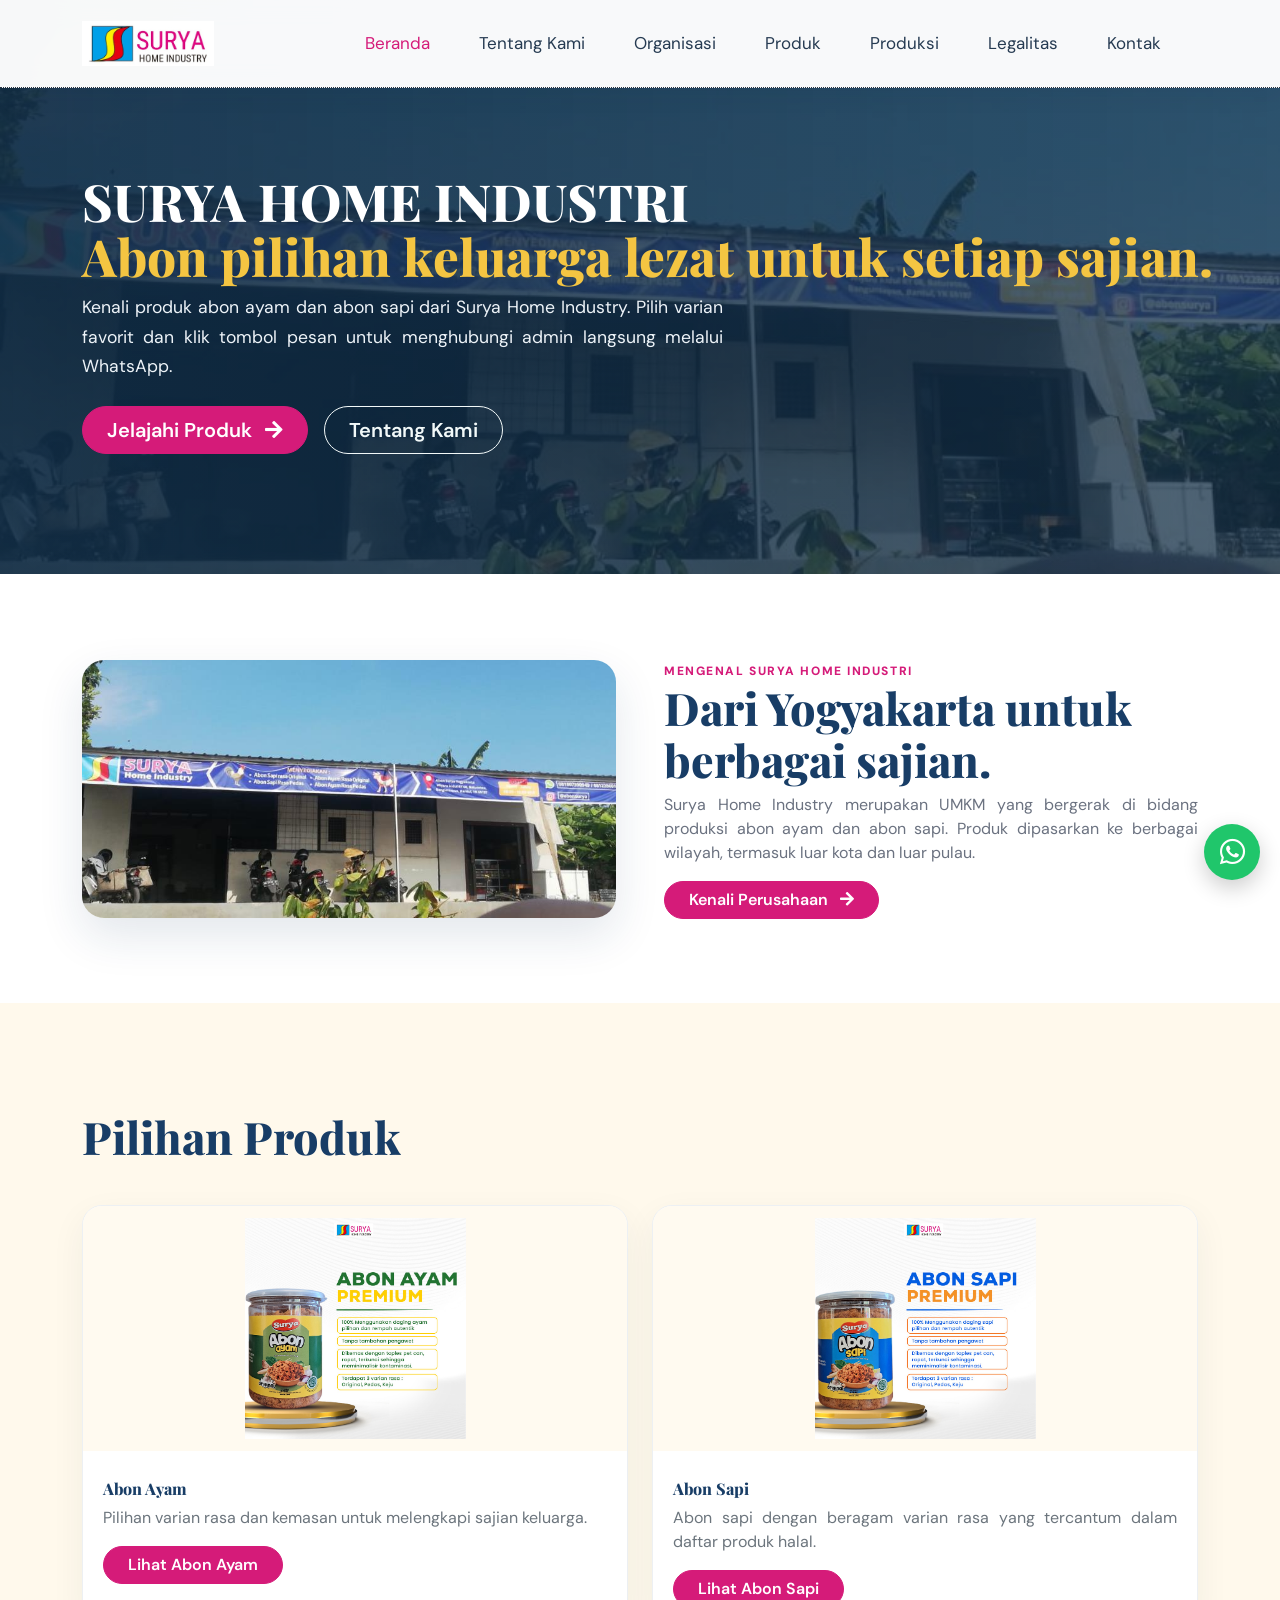
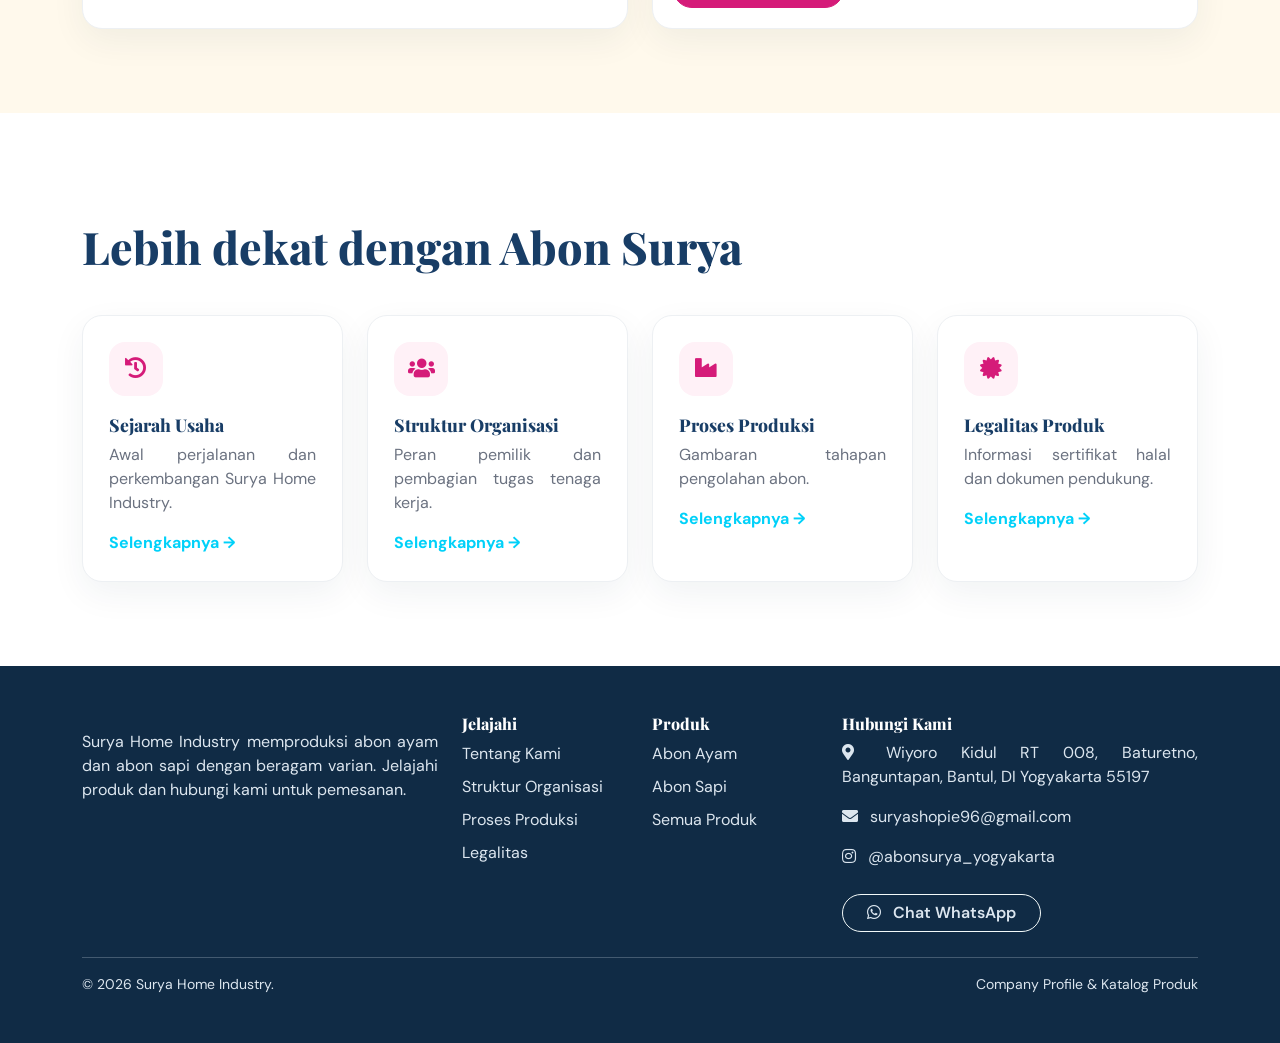
<file: index.html>
<!DOCTYPE html>
<html lang="id">
 <head>
  <meta charset="utf-8"/>
  <meta content="width=device-width, initial-scale=1" name="viewport"/>
  <title>
   Beranda | Surya Home Industry
  </title>
  <meta content="Website resmi Surya Home Industry: profil usaha, katalog abon ayam dan sapi, legalitas, serta pemesanan melalui WhatsApp." name="description"/>
  <meta content="#183d66" name="theme-color"/>
  <link href="assets/company/logo-surya.jpg" rel="icon"/>
  <link href="https://fonts.googleapis.com" rel="preconnect"/>
  <link crossorigin="" href="https://fonts.gstatic.com" rel="preconnect"/>
  <link href="https://fonts.googleapis.com/css2?family=DM+Sans:wght@400;500;600;700;800&amp;family=Playfair+Display:wght@600;700;800&amp;display=swap" rel="stylesheet"/>
  <link href="https://cdnjs.cloudflare.com/ajax/libs/font-awesome/5.15.4/css/all.min.css" rel="stylesheet"/>
  <link href="css/bootstrap.min.css" rel="stylesheet"/>
  <link href="css/style.css" rel="stylesheet"/>
  <link href="css/surya.css" rel="stylesheet"/>
 </head>
 <body>
  <nav class="navbar navbar-expand-lg navbar-light fixed-top px-3 px-lg-5 py-3">
   <div class="container">
    <a class="navbar-brand" href="index.html">
     <img alt="Logo Surya Home Industry" src="assets/company/logo-surya.jpg"/>
     <span class="brand-text d-none d-sm-inline">
      
      <small>
      
      </small>
     </span>
    </a>
    <button aria-controls="mainNav" aria-expanded="false" aria-label="Buka navigasi" class="navbar-toggler" data-menu-toggle="" type="button">
     <span class="navbar-toggler-icon">
     </span>
    </button>
    <div class="collapse navbar-collapse" id="mainNav">
     <div class="navbar-nav ms-auto align-items-lg-center">
      <a class="nav-link active" href="index.html">
       Beranda
      </a>
      <a class="nav-link" href="about.html">
       Tentang Kami
      </a>
      <a class="nav-link" href="organization.html">
       Organisasi
      </a>
      <a class="nav-link" href="products.html">
       Produk
      </a>
      <a class="nav-link" href="production.html">
       Produksi
      </a>
      <a class="nav-link" href="legality.html">
       Legalitas
      </a>
      <a class="nav-link" href="contact.html">
       Kontak
      </a>
     
      </a>
     </div>
    </div>
   </div>
  </nav>
  <header class="hero-home">
   <div class="container">
    <div class="row align-items-center">
     <div class="col-lg-7">
      <span class="hero-kicker">
      
       </i>
       
      </span>
      <h1>
       SURYA HOME INDUSTRI
       <br/>
       <em>
       Abon pilihan keluarga lezat untuk setiap sajian.
       </em>
      </h1>
      <p>
       Kenali produk abon ayam dan abon sapi dari Surya Home Industry. Pilih varian favorit dan klik tombol pesan untuk menghubungi admin langsung melalui WhatsApp.
      </p>
      <div class="d-flex flex-wrap gap-3 mt-4">
       <a class="btn btn-primary btn-lg rounded-pill px-4" href="products.html">
        Jelajahi Produk
        <i class="fas fa-arrow-right ms-2">
        </i>
       </a>
       <a class="btn btn-outline-light btn-lg rounded-pill px-4" href="about.html">
        Tentang Kami
       </a>
      </div>
      <div class="hero-trust">
       
       </span>
      </div>
     </div>
     <div class="col-lg-5 d-none d-lg-block">
     
     </div>
    </div>
   </div>
  </header>
 
  <section class="section-pad">
   <div class="container">
    <div class="row g-5 align-items-center">
     <div class="col-lg-6">
      <img alt="Tampak depan Surya Home Industry" class="content-photo" src="assets/company/tampak-depan-pabrik.jpg"/>
     </div>
     <div class="col-lg-6">
      <span class="eyebrow" style="color:var(--surya-magenta)">
       Mengenal Surya Home Industri
      </span>
      <h2 class="section-title">
       Dari Yogyakarta untuk berbagai sajian.
       <em>
        
       </em>
      </h2>
      <p class="section-lead">
       Surya Home Industry merupakan UMKM yang bergerak di bidang produksi abon ayam dan abon sapi. Produk dipasarkan ke berbagai wilayah, termasuk luar kota dan luar pulau.
      </p>
      <p>
     
      </p>
      <a class="btn btn-primary rounded-pill px-4" href="about.html">
       Kenali Perusahaan
       <i class="fas fa-arrow-right ms-2">
       </i>
      </a>
     </div>
    </div>
   </div>
  </section>
  <section class="soft-section section-pad">
   <div class="container">
    <div class="section-heading">
     <span class="eyebrow">
     
     </span>
     <h2 class="section-title">
      Pilihan Produk
      <em>
     
      </em>
     </h2>
     <p class="section-lead">
     
     </p>
    </div>
    <div class="row g-4">
     <div class="col-md-6">
      <article class="product-card">
       <img alt="Abon ayam Surya" src="assets/products/abon-ayam-premium.jpg"/>
       <div class="card-body">
        <span class="product-tag">
       
        </span>
        <h5 class="mt-2">
         Abon Ayam
        </h5>
        <p class="text-muted">
         Pilihan varian rasa dan kemasan untuk melengkapi sajian keluarga.
        </p>
        <a class="btn btn-primary rounded-pill px-4" href="products.html?category=ayam">
         Lihat Abon Ayam
        </a>
       </div>
      </article>
     </div>
     <div class="col-md-6">
      <article class="product-card">
       <img alt="Abon sapi Surya" src="assets/products/abon-sapi-premium.jpg"/>
       <div class="card-body">
        <span class="product-tag">
        
        </span>
        <h5 class="mt-2">
         Abon Sapi
        </h5>
        <p class="text-muted">
         Abon sapi dengan beragam varian rasa yang tercantum dalam daftar produk halal.
        </p>
        <a class="btn btn-primary rounded-pill px-4" href="products.html?category=sapi">
         Lihat Abon Sapi
        </a>
       </div>
      </article>
     </div>
    </div>
   </div>
  </section>
  <section class="section-pad">
   <div class="container">
    <div class="section-heading">
     <span class="eyebrow">
      
     </span>
     <h2 class="section-title">
      Lebih dekat dengan Abon Surya
      <em>
       
      </em>
     </h2>
    </div>
    <div class="row g-4">
     <div class="col-md-6 col-lg-3">
      <div class="info-card">
       <div class="icon-bubble">
        <i class="fas fa-history">
        </i>
       </div>
       <h4>
        Sejarah Usaha
       </h4>
       <p>
        Awal perjalanan dan perkembangan Surya Home Industry.
       </p>
       <a class="mt-3 d-inline-block fw-bold" href="about.html">
        Selengkapnya &rarr;
       </a>
      </div>
     </div>
     <div class="col-md-6 col-lg-3">
      <div class="info-card">
       <div class="icon-bubble">
        <i class="fas fa-users">
        </i>
       </div>
       <h4>
        Struktur Organisasi
       </h4>
       <p>
        Peran pemilik dan pembagian tugas tenaga kerja.
       </p>
       <a class="mt-3 d-inline-block fw-bold" href="organization.html">
        Selengkapnya &rarr;
       </a>
      </div>
     </div>
     <div class="col-md-6 col-lg-3">
      <div class="info-card">
       <div class="icon-bubble">
        <i class="fas fa-industry">
        </i>
       </div>
       <h4>
        Proses Produksi
       </h4>
       <p>
        Gambaran tahapan pengolahan abon.
       </p>
       <a class="mt-3 d-inline-block fw-bold" href="production.html">
        Selengkapnya &rarr;
       </a>
      </div>
     </div>
     <div class="col-md-6 col-lg-3">
      <div class="info-card">
       <div class="icon-bubble">
        <i class="fas fa-certificate">
        </i>
       </div>
       <h4>
        Legalitas Produk
       </h4>
       <p>
        Informasi sertifikat halal dan dokumen pendukung.
       </p>
       <a class="mt-3 d-inline-block fw-bold" href="legality.html">
        Selengkapnya &rarr;
       </a>
      </div>
     </div>
    </div>
   </div>
  </section>
   <footer class="footer">
   <div class="container py-5">
    <div class="row g-4">
     <div class="col-lg-4">
     
      </a>
      <p class="mt-3">
       Surya Home Industry memproduksi abon ayam dan abon sapi dengan beragam varian. Jelajahi produk dan hubungi kami untuk pemesanan.
      </p>
     </div>
     <div class="col-6 col-lg-2">
      <h6>
       Jelajahi
      </h6>
      <a href="about.html">
       Tentang Kami
      </a>
      <a href="organization.html">
       Struktur Organisasi
      </a>
      <a href="production.html">
       Proses Produksi
      </a>
      <a href="legality.html">
       Legalitas
      </a>
     </div>
     <div class="col-6 col-lg-2">
      <h6>
       Produk
      </h6>
      <a href="products.html?category=ayam">
       Abon Ayam
      </a>
      <a href="products.html?category=sapi">
       Abon Sapi
      </a>
      <a href="products.html">
       Semua Produk
      </a>
     </div>
     <div class="col-lg-4">
      <h6>
       Hubungi Kami
      </h6>
      <p>
       <i class="fas fa-map-marker-alt me-2">
       </i>
       Wiyoro Kidul RT 008, Baturetno, Banguntapan, Bantul, DI Yogyakarta 55197
      </p>
      <p>
       <i class="fas fa-envelope me-2">
       </i>
       suryashopie96@gmail.com
      </p>
      <p>
       <i class="fab fa-instagram me-2">
       </i>
       @abonsurya_yogyakarta
      </p>
      <a class="btn btn-outline-light rounded-pill d-inline-block px-4" href="https://wa.me/6285726898732" rel="noopener" target="_blank">
       <i class="fab fa-whatsapp me-2">
       </i>
       Chat WhatsApp
      </a>
     </div>
    </div>
    <hr class="border-light opacity-25"/>
    <div class="d-flex flex-column flex-md-row justify-content-between gap-2 small">
     <span>
      &copy;
      <span id="year">
      </span>
      Surya Home Industry.
     </span>
     <span>
      Company Profile &amp; Katalog Produk
     </span>
    </div>
   </div>
  </footer>
  <a aria-label="Chat WhatsApp" class="wa-float" href="https://wa.me/6285726898732" rel="noopener" target="_blank">
   <i class="fab fa-whatsapp">
   </i>
  </a>
  <script src="js/products-data.js">
  </script>
  <script src="js/surya.js">
  </script>
 </body>
</html>
</file>
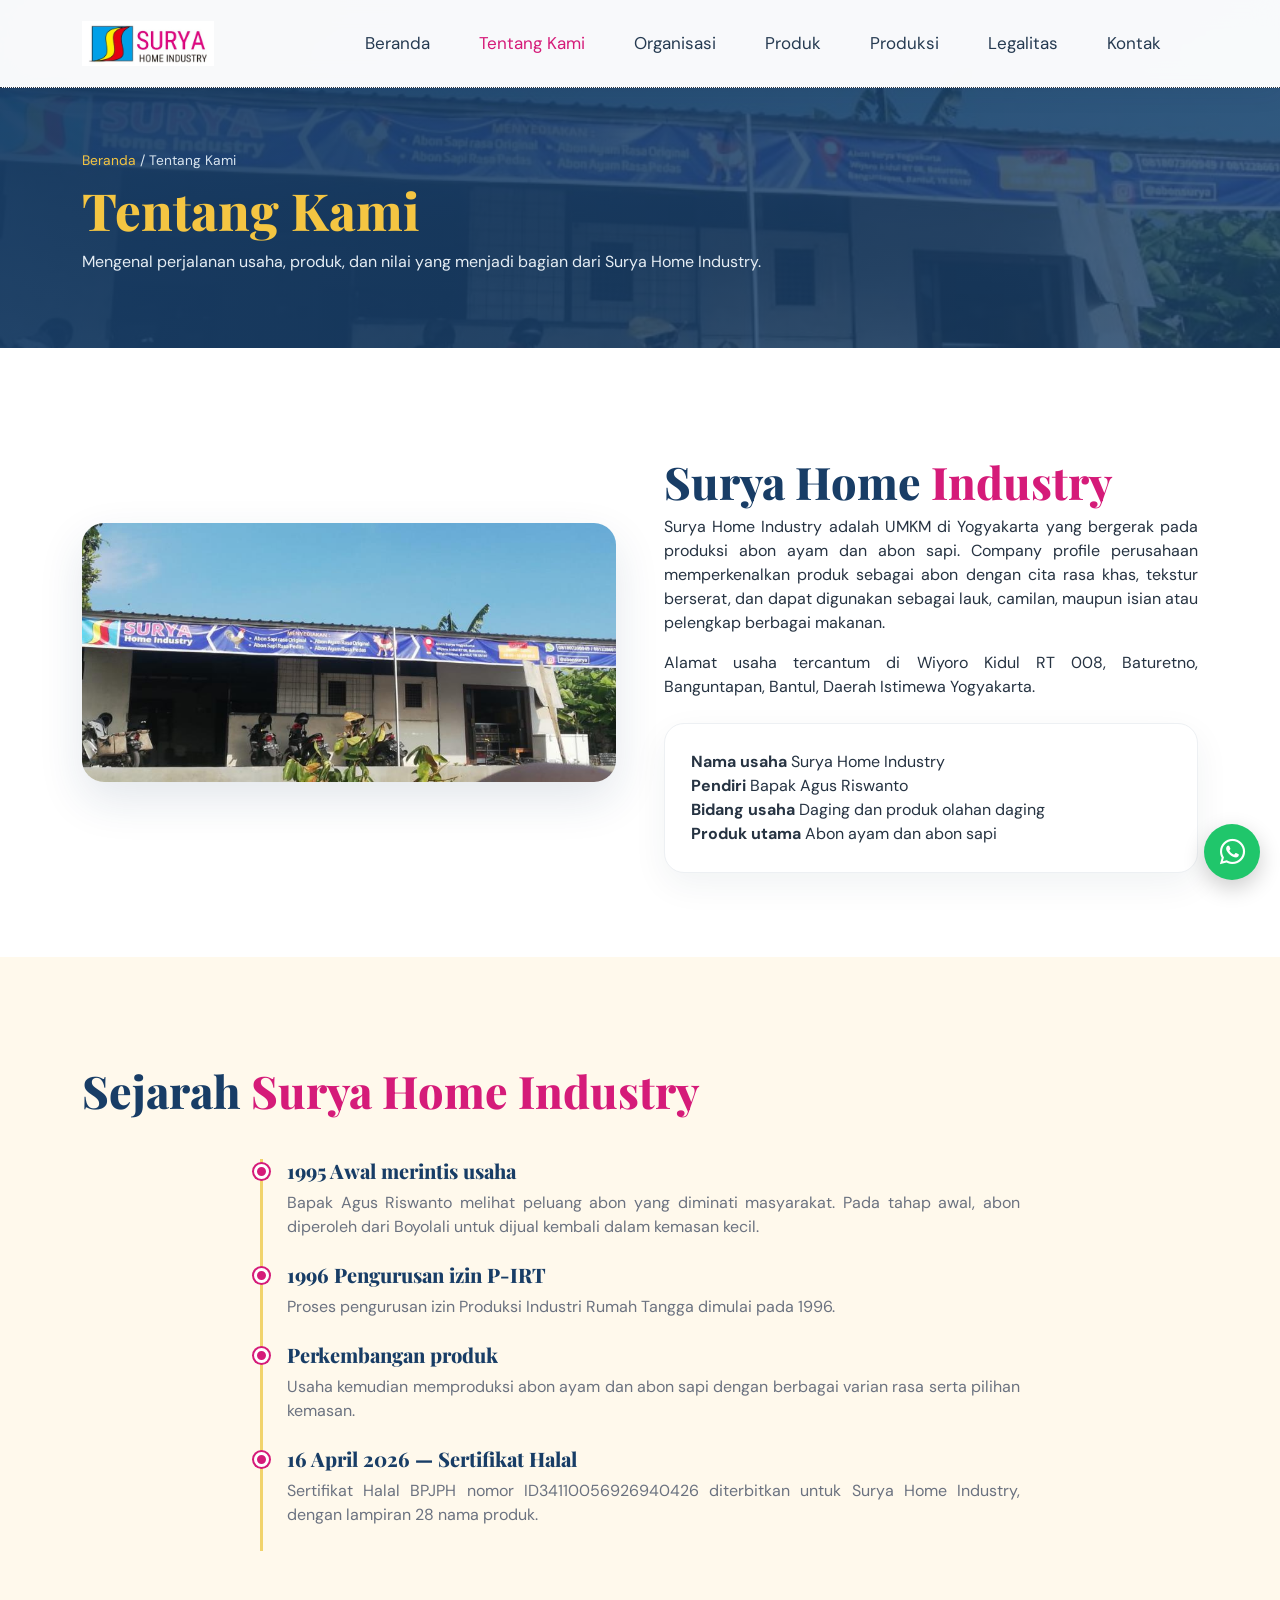
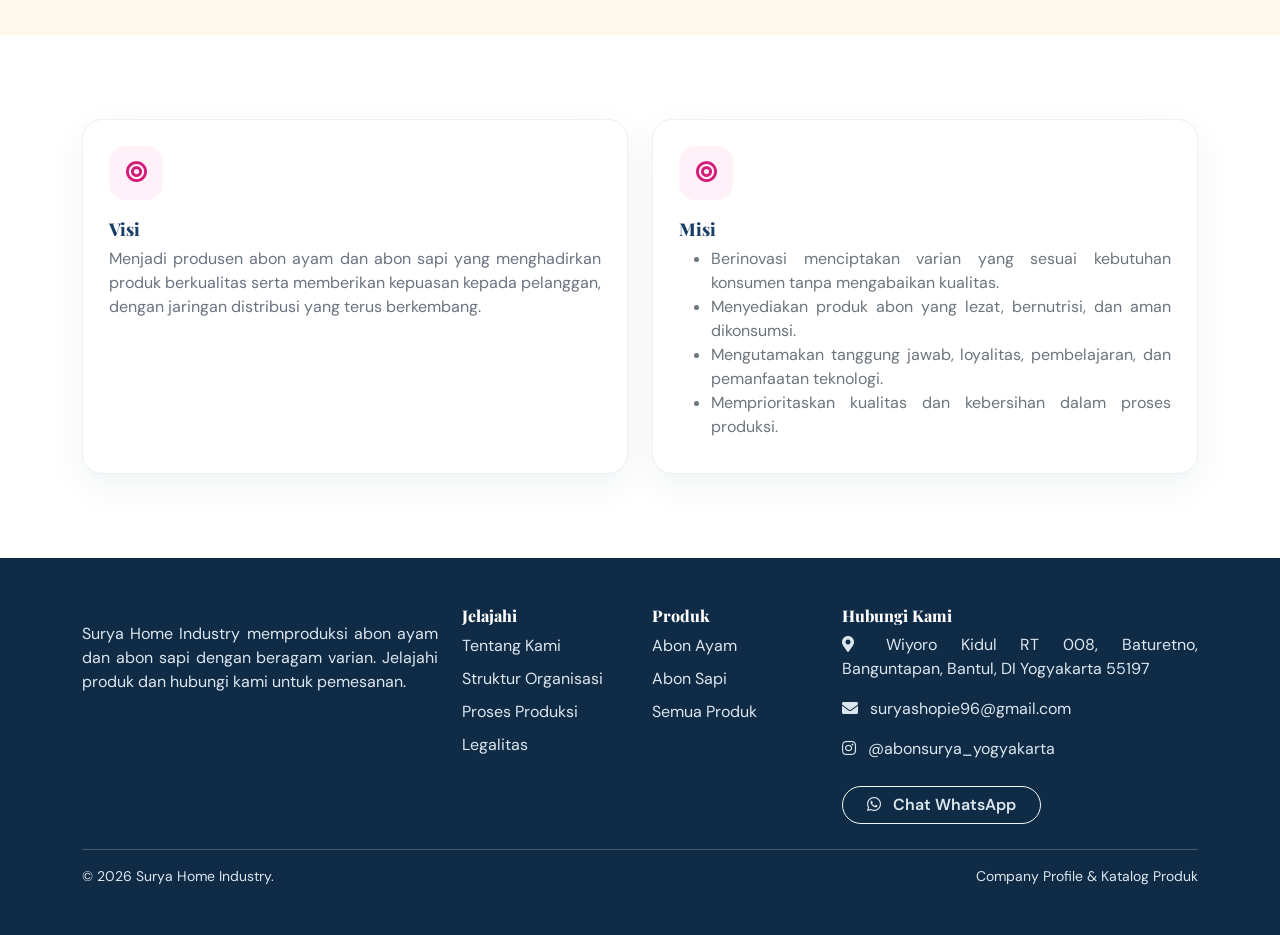
<file: about.html>
<!DOCTYPE html>
<html lang="id">
 <head>
  <meta charset="utf-8"/>
  <meta content="width=device-width, initial-scale=1" name="viewport"/>
  <title>
   Tentang Kami | Surya Home Industry
  </title>
  <meta content="Sejarah dan profil Surya Home Industry, produsen abon ayam dan abon sapi di Bantul, Yogyakarta." name="description"/>
  <meta content="#183d66" name="theme-color"/>
  <link href="assets/company/logo-surya.jpg" rel="icon"/>
  <link href="https://fonts.googleapis.com" rel="preconnect"/>
  <link crossorigin="" href="https://fonts.gstatic.com" rel="preconnect"/>
  <link href="https://fonts.googleapis.com/css2?family=DM+Sans:wght@400;500;600;700;800&amp;family=Playfair+Display:wght@600;700;800&amp;display=swap" rel="stylesheet"/>
  <link href="https://cdnjs.cloudflare.com/ajax/libs/font-awesome/5.15.4/css/all.min.css" rel="stylesheet"/>
  <link href="css/bootstrap.min.css" rel="stylesheet"/>
  <link href="css/style.css" rel="stylesheet"/>
  <link href="css/surya.css" rel="stylesheet"/>
 </head>
 <body>
  <nav class="navbar navbar-expand-lg navbar-light fixed-top px-3 px-lg-5 py-3">
   <div class="container">
    <a class="navbar-brand" href="index.html">
     <img alt="Logo Surya Home Industry" src="assets/company/logo-surya.jpg"/>
     <span class="brand-text d-none d-sm-inline">
   
     </span>
    </a>
    <button aria-controls="mainNav" aria-expanded="false" aria-label="Buka navigasi" class="navbar-toggler" data-menu-toggle="" type="button">
     <span class="navbar-toggler-icon">
     </span>
    </button>
    <div class="collapse navbar-collapse" id="mainNav">
     <div class="navbar-nav ms-auto align-items-lg-center">
      <a class="nav-link" href="index.html">
       Beranda
      </a>
      <a class="nav-link active" href="about.html">
       Tentang Kami
      </a>
      <a class="nav-link" href="organization.html">
       Organisasi
      </a>
      <a class="nav-link" href="products.html">
       Produk
      </a>
      <a class="nav-link" href="production.html">
       Produksi
      </a>
      <a class="nav-link" href="legality.html">
       Legalitas
      </a>
      <a class="nav-link" href="contact.html">
       Kontak
     
      </a>
     </div>
    </div>
   </div>
  </nav>
  <section class="page-hero">
   <div class="container">
    <div class="breadcrumb-custom">
     <a href="index.html">
      Beranda
     </a>
     / Tentang Kami
    </div>
    
    <h1>
     
     <em>
     Tentang Kami
     </em>
    </h1>
    <p>
     Mengenal perjalanan usaha, produk, dan nilai yang menjadi bagian dari Surya Home Industry.
    </p>
   </div>
  </section>
  <section class="section-pad">
   <div class="container">
    <div class="row g-5 align-items-center">
     <div class="col-lg-6">
      <img alt="Tampak depan lokasi Surya Home Industry" class="content-photo" src="assets/company/tampak-depan-pabrik.jpg"/>
     </div>
     <div class="col-lg-6">
      <span class="eyebrow" style="color:var(--surya-magenta)">
      
      </span>
      <h2 class="section-title">
       Surya Home
       <em>
        Industry
       </em>
      </h2>
      <p>
       Surya Home Industry adalah UMKM di Yogyakarta yang bergerak pada produksi abon ayam dan abon sapi. Company profile perusahaan memperkenalkan produk sebagai abon dengan cita rasa khas, tekstur berserat, dan dapat digunakan sebagai lauk, camilan, maupun isian atau pelengkap berbagai makanan.
      </p>
      <p>
       Alamat usaha tercantum di Wiyoro Kidul RT 008, Baturetno, Banguntapan, Bantul, Daerah Istimewa Yogyakarta.
      </p>
      <div class="info-card mt-4">
       <div class="info-pair">
        <b>
         Nama usaha
        </b>
        <span>
         Surya Home Industry
        </span>
       </div>
       <div class="info-pair">
        <b>
         Pendiri
        </b>
        <span>
         Bapak Agus Riswanto
        </span>
       </div>
       <div class="info-pair">
        <b>
         Bidang usaha
        </b>
        <span>
         Daging dan produk olahan daging
        </span>
       </div>
       <div class="info-pair">
        <b>
         Produk utama
        </b>
        <span>
         Abon ayam dan abon sapi
        </span>
       </div>
      </div>
     </div>
    </div>
   </div>
  </section>
  <section class="soft-section section-pad">
   <div class="container">
    <div class="section-heading">
     <span class="eyebrow">
      
     </span>
     <h2 class="section-title">
      Sejarah
      <em>
       Surya Home Industry
      </em>
     </h2>
     <p class="section-lead">
     
    </div>
    <div class="timeline mx-auto" style="max-width:760px">
     <div class="timeline-item">
      <h5>
       1995 Awal merintis usaha
      </h5>
      <p>
      Bapak Agus Riswanto melihat peluang abon yang diminati masyarakat. Pada tahap awal, abon diperoleh dari Boyolali untuk dijual kembali dalam kemasan kecil.
      </p>
     </div>
     <div class="timeline-item">
      <h5>
       1996 Pengurusan izin P-IRT
      </h5>
      <p>
      Proses pengurusan izin Produksi Industri Rumah Tangga dimulai pada 1996.
      </p>
     </div>
     <div class="timeline-item">
      <h5>
       Perkembangan produk
      </h5>
      <p>
       Usaha kemudian memproduksi abon ayam dan abon sapi dengan berbagai varian rasa serta pilihan kemasan. 
      </p>
     </div>
     <div class="timeline-item">
      <h5>
       16 April 2026 &mdash; Sertifikat Halal
      </h5>
      <p>
       Sertifikat Halal BPJPH nomor ID34110056926940426 diterbitkan untuk Surya Home Industry, dengan lampiran 28 nama produk.
      </p>
     </div>
    </div>
   
    
    
  </section>
  <section class="section-pad">
   <div class="container">
    <div class="row g-4">
     <div class="col-lg-6">
      <div class="info-card">
       <div class="icon-bubble">
        <i class="fas fa-bullseye">
        </i>
       </div>
       <h4>
        Visi
       </h4>
       <p>
        Menjadi produsen abon ayam dan abon sapi yang menghadirkan produk berkualitas serta memberikan kepuasan kepada pelanggan, dengan jaringan distribusi yang terus berkembang.
       </p>
       <p class="small-note mt-2">
       
       </p>
      </div>
     </div>
     <div class="col-lg-6">
      <div class="info-card">
       <div class="icon-bubble">
        <i class="fas fa-bullseye">
        </i>
       </div>
       <h4>
        Misi
       </h4>
       <ul class="mb-0 text-muted">
        <li>
         Berinovasi menciptakan varian yang sesuai kebutuhan konsumen tanpa mengabaikan kualitas.
        </li>
        <li>
         Menyediakan produk abon yang lezat, bernutrisi, dan aman dikonsumsi.
        </li>
        <li>
         Mengutamakan tanggung jawab, loyalitas, pembelajaran, dan pemanfaatan teknologi.
        </li>
        <li>
         Memprioritaskan kualitas dan kebersihan dalam proses produksi.
        </li>
       </ul>
       <p class="small-note mt-2">
      
       </p>
      </div>
     </div>
    </div>
   </div>
  </section>
  <footer class="footer">
   <div class="container py-5">
    <div class="row g-4">
     <div class="col-lg-4">
     
      <p class="mt-3">
       Surya Home Industry memproduksi abon ayam dan abon sapi dengan beragam varian. Jelajahi produk dan hubungi kami untuk pemesanan.
      </p>
     </div>
     <div class="col-6 col-lg-2">
      <h6>
       Jelajahi
      </h6>
      <a href="about.html">
       Tentang Kami
      </a>
      <a href="organization.html">
       Struktur Organisasi
      </a>
      <a href="production.html">
       Proses Produksi
      </a>
      <a href="legality.html">
       Legalitas
      </a>
     </div>
     <div class="col-6 col-lg-2">
      <h6>
       Produk
      </h6>
      <a href="products.html?category=ayam">
       Abon Ayam
      </a>
      <a href="products.html?category=sapi">
       Abon Sapi
      </a>
      <a href="products.html">
       Semua Produk
      </a>
     </div>
     <div class="col-lg-4">
      <h6>
       Hubungi Kami
      </h6>
      <p>
       <i class="fas fa-map-marker-alt me-2">
       </i>
       Wiyoro Kidul RT 008, Baturetno, Banguntapan, Bantul, DI Yogyakarta 55197
      </p>
      <p>
       <i class="fas fa-envelope me-2">
       </i>
       suryashopie96@gmail.com
      </p>
      <p>
       <i class="fab fa-instagram me-2">
       </i>
       @abonsurya_yogyakarta
      </p>
      <a class="btn btn-outline-light rounded-pill d-inline-block px-4" href="https://wa.me/6285726898732" rel="noopener" target="_blank">
       <i class="fab fa-whatsapp me-2">
       </i>
       Chat WhatsApp
      </a>
     </div>
    </div>
    <hr class="border-light opacity-25"/>
    <div class="d-flex flex-column flex-md-row justify-content-between gap-2 small">
     <span>
      &copy;
      <span id="year">
      </span>
      Surya Home Industry.
     </span>
     <span>
      Company Profile &amp; Katalog Produk
     </span>
    </div>
   </div>
  </footer>
  <a aria-label="Chat WhatsApp" class="wa-float" href="https://wa.me/6285726898732" rel="noopener" target="_blank">
   <i class="fab fa-whatsapp">
   </i>
  </a>
  <script src="js/products-data.js">
  </script>
  <script src="js/surya.js">
  </script>
 </body>
</html>
</file>
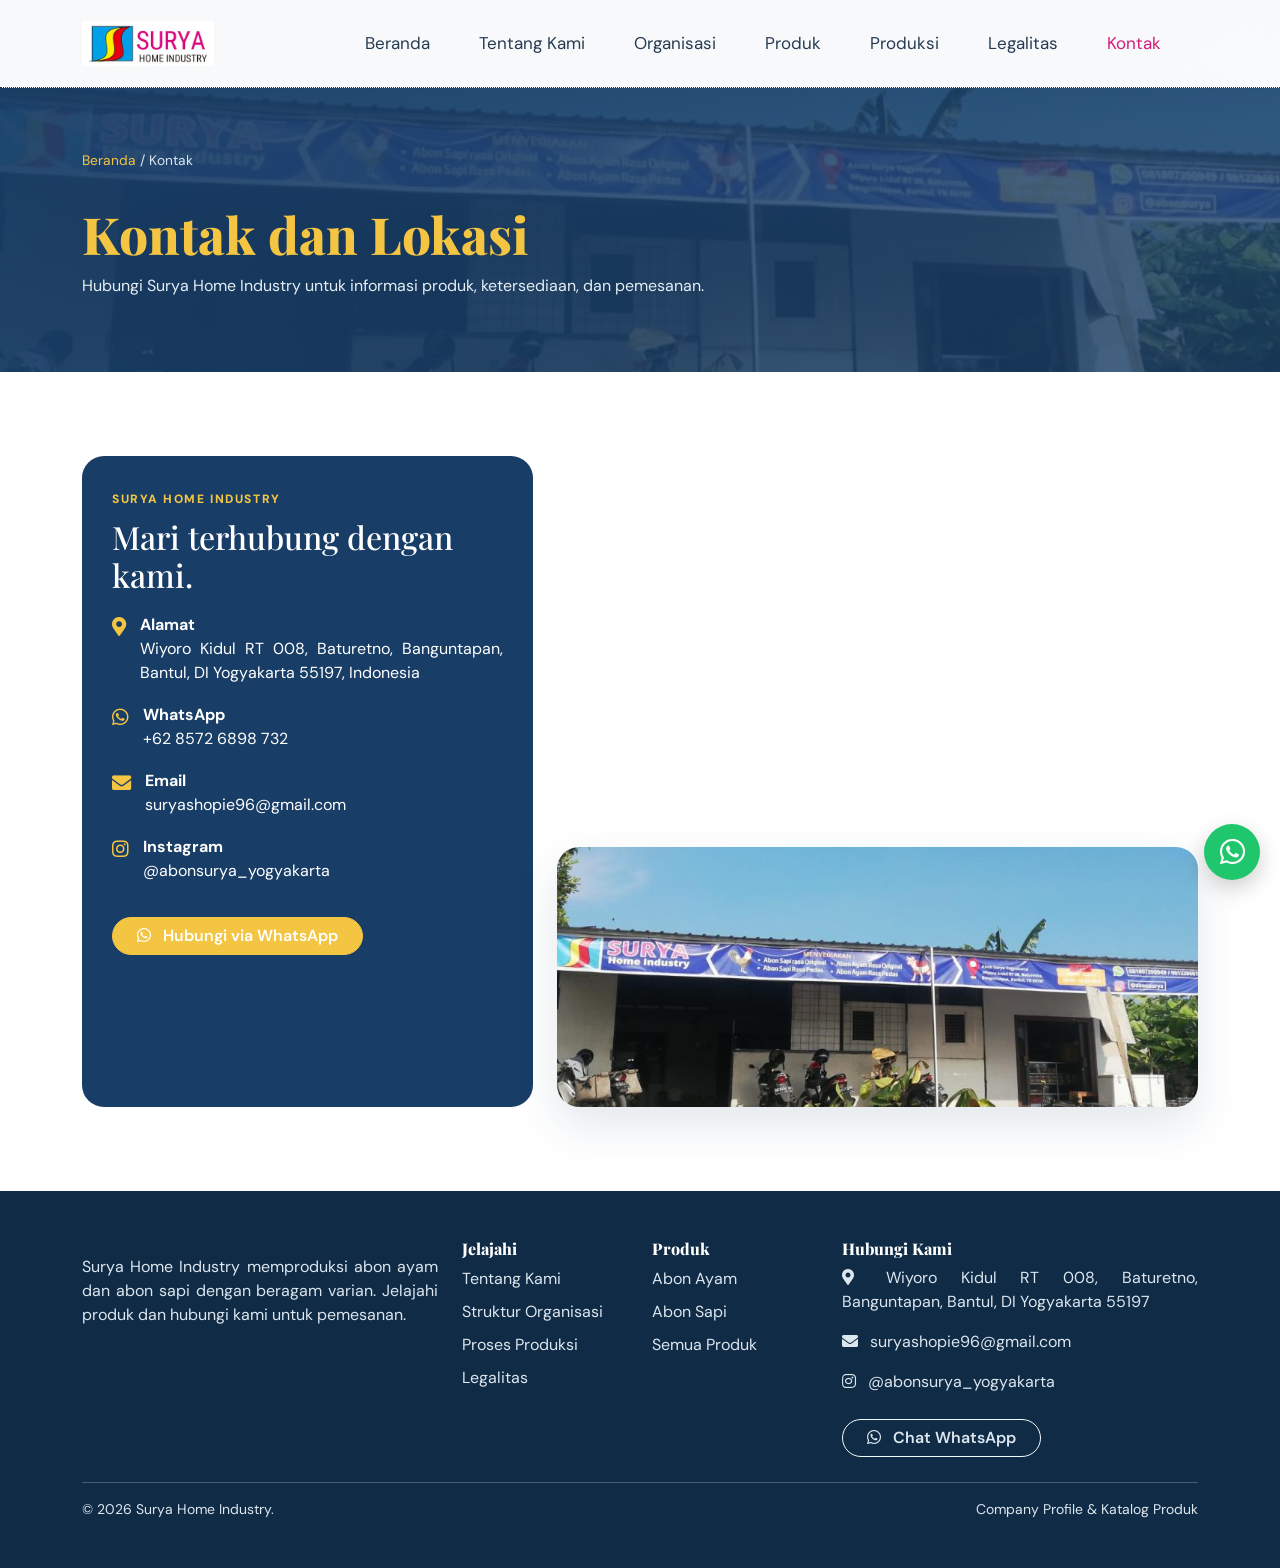
<file: contact.html>
<!DOCTYPE html>
<html lang="id">
 <head>
  <meta charset="utf-8"/>
  <meta content="width=device-width, initial-scale=1" name="viewport"/>
  <title>
   Kontak &amp; Lokasi | Surya Home Industry
  </title>
  <meta content="Kontak dan lokasi Surya Home Industry di Wiyoro Kidul, Baturetno, Banguntapan, Bantul, Yogyakarta." name="description"/>
  <meta content="#183d66" name="theme-color"/>
  <link href="assets/company/logo-surya.jpg" rel="icon"/>
  <link href="https://fonts.googleapis.com" rel="preconnect"/>
  <link crossorigin="" href="https://fonts.gstatic.com" rel="preconnect"/>
  <link href="https://fonts.googleapis.com/css2?family=DM+Sans:wght@400;500;600;700;800&amp;family=Playfair+Display:wght@600;700;800&amp;display=swap" rel="stylesheet"/>
  <link href="https://cdnjs.cloudflare.com/ajax/libs/font-awesome/5.15.4/css/all.min.css" rel="stylesheet"/>
  <link href="css/bootstrap.min.css" rel="stylesheet"/>
  <link href="css/style.css" rel="stylesheet"/>
  <link href="css/surya.css" rel="stylesheet"/>
 </head>
 <body>
  <nav class="navbar navbar-expand-lg navbar-light fixed-top px-3 px-lg-5 py-3">
   <div class="container">
    <a class="navbar-brand" href="index.html">
     <img alt="Logo Surya Home Industry" src="assets/company/logo-surya.jpg"/>
     <span class="brand-text d-none d-sm-inline">
      
     </span>
    </a>
    <button aria-controls="mainNav" aria-expanded="false" aria-label="Buka navigasi" class="navbar-toggler" data-menu-toggle="" type="button">
     <span class="navbar-toggler-icon">
     </span>
    </button>
    <div class="collapse navbar-collapse" id="mainNav">
     <div class="navbar-nav ms-auto align-items-lg-center">
      <a class="nav-link" href="index.html">
       Beranda
      </a>
      <a class="nav-link" href="about.html">
       Tentang Kami
      </a>
      <a class="nav-link" href="organization.html">
       Organisasi
      </a>
      <a class="nav-link" href="products.html">
       Produk
      </a>
      <a class="nav-link" href="production.html">
       Produksi
      </a>
      <a class="nav-link" href="legality.html">
       Legalitas
      </a>
      <a class="nav-link active" href="contact.html">
       Kontak
      </a>
      
     </div>
    </div>
   </div>
  </nav>
  <section class="page-hero">
   <div class="container">
    <div class="breadcrumb-custom">
     <a href="index.html">
      Beranda
     </a>
     / Kontak
    </div>
    <span class="eyebrow">
   
    </span>
    <h1>
      
     <em>
      Kontak dan Lokasi
     </em>
    </h1>
    <p>
     Hubungi Surya Home Industry untuk informasi produk, ketersediaan, dan pemesanan.
    </p>
   </div>
  </section>
  <section class="section-pad">
   <div class="container">
    <div class="row g-4">
     <div class="col-lg-5">
      <div class="contact-panel">
       <span class="eyebrow">
        Surya Home Industry
       </span>
       <h2 class="text-white mt-2" style="font-family:'Playfair Display',serif">
        Mari terhubung dengan kami.
       </h2>
       <div class="contact-line">
        <i class="fas fa-map-marker-alt">
        </i>
        <div>
         <strong>
          Alamat
         </strong>
         <br/>
         Wiyoro Kidul RT 008, Baturetno, Banguntapan, Bantul, DI Yogyakarta 55197, Indonesia
        </div>
       </div>
       <div class="contact-line">
        <i class="fab fa-whatsapp">
        </i>
        <div>
         <strong>
          WhatsApp
         </strong>
         <br/>
         <a href="https://wa.me/6285726898732" rel="noopener" target="_blank">
          +62 8572 6898 732
         </a>
        </div>
       </div>
       <div class="contact-line">
        <i class="fas fa-envelope">
        </i>
        <div>
         <strong>
          Email
         </strong>
         <br/>
         <a href="https://mail.google.com/mail/?view=cm&fs=1&to=suryashopie96@gmail.com"
   target="_blank"
   rel="noopener noreferrer">
  suryashopie96@gmail.com
</a>
        </div>
       </div>
       <div class="contact-line">
        <i class="fab fa-instagram">
        </i>
        <div>
         <strong>
          Instagram
         </strong>
         <br/>
        <a href="https://www.instagram.com/abonsurya_yogyakarta/">
  @abonsurya_yogyakarta
</a>
        </div>
       </div>
       <a class="btn btn-warning rounded-pill px-4 mt-3" href="https://wa.me/6285726898732?text=Halo%20Abon%20Surya%2C%20saya%20ingin%20bertanya%20tentang%20produk." rel="noopener" target="_blank">
        <i class="fab fa-whatsapp me-2">
        </i>
        Hubungi via WhatsApp
       </a>
      </div>
     </div>
     <div class="col-lg-7">
      <iframe class="map-frame" loading="lazy" referrerpolicy="no-referrer-when-downgrade" src="https://www.google.com/maps?q=Wiyoro%20Kidul%20RT%20008%2C%20Baturetno%2C%20Banguntapan%2C%20Bantul%2C%20Yogyakarta&amp;output=embed" title="Peta lokasi Surya Home Industry">
      </iframe>
    
      <img alt="Dokumentasi tampak depan pabrik Surya Home Industry" class="content-photo mt-4" src="assets/company/tampak-depan-pabrik.jpg" style="max-height:260px"/>
     </div>
    </div>
   </div>
  </section>
  <footer class="footer">
   <div class="container py-5">
    <div class="row g-4">
     <div class="col-lg-4">
     
      <p class="mt-3">
       Surya Home Industry memproduksi abon ayam dan abon sapi dengan beragam varian. Jelajahi produk dan hubungi kami untuk pemesanan.
      </p>
     </div>
     <div class="col-6 col-lg-2">
      <h6>
       Jelajahi
      </h6>
      <a href="about.html">
       Tentang Kami
      </a>
      <a href="organization.html">
       Struktur Organisasi
      </a>
      <a href="production.html">
       Proses Produksi
      </a>
      <a href="legality.html">
       Legalitas
      </a>
     </div>
     <div class="col-6 col-lg-2">
      <h6>
       Produk
      </h6>
      <a href="products.html?category=ayam">
       Abon Ayam
      </a>
      <a href="products.html?category=sapi">
       Abon Sapi
      </a>
      <a href="products.html">
       Semua Produk
      </a>
     </div>
     <div class="col-lg-4">
      <h6>
       Hubungi Kami
      </h6>
      <p>
       <i class="fas fa-map-marker-alt me-2">
       </i>
       Wiyoro Kidul RT 008, Baturetno, Banguntapan, Bantul, DI Yogyakarta 55197
      </p>
      <p>
       <i class="fas fa-envelope me-2">
       </i>
       suryashopie96@gmail.com
      </p>
      <p>
       <i class="fab fa-instagram me-2">
       </i>
       @abonsurya_yogyakarta
      </p>
      <a class="btn btn-outline-light rounded-pill d-inline-block px-4" href="https://wa.me/6285726898732" rel="noopener" target="_blank">
       <i class="fab fa-whatsapp me-2">
       </i>
       Chat WhatsApp
      </a>
     </div>
    </div>
    <hr class="border-light opacity-25"/>
    <div class="d-flex flex-column flex-md-row justify-content-between gap-2 small">
     <span>
      &copy;
      <span id="year">
      </span>
      Surya Home Industry.
     </span>
     <span>
      Company Profile &amp; Katalog Produk
     </span>
    </div>
   </div>
  </footer>
  <a aria-label="Chat WhatsApp" class="wa-float" href="https://wa.me/6285726898732" rel="noopener" target="_blank">
   <i class="fab fa-whatsapp">
   </i>
  </a>
  <script src="js/products-data.js">
  </script>
  <script src="js/surya.js">
  </script>
 </body>
</html>
</file>
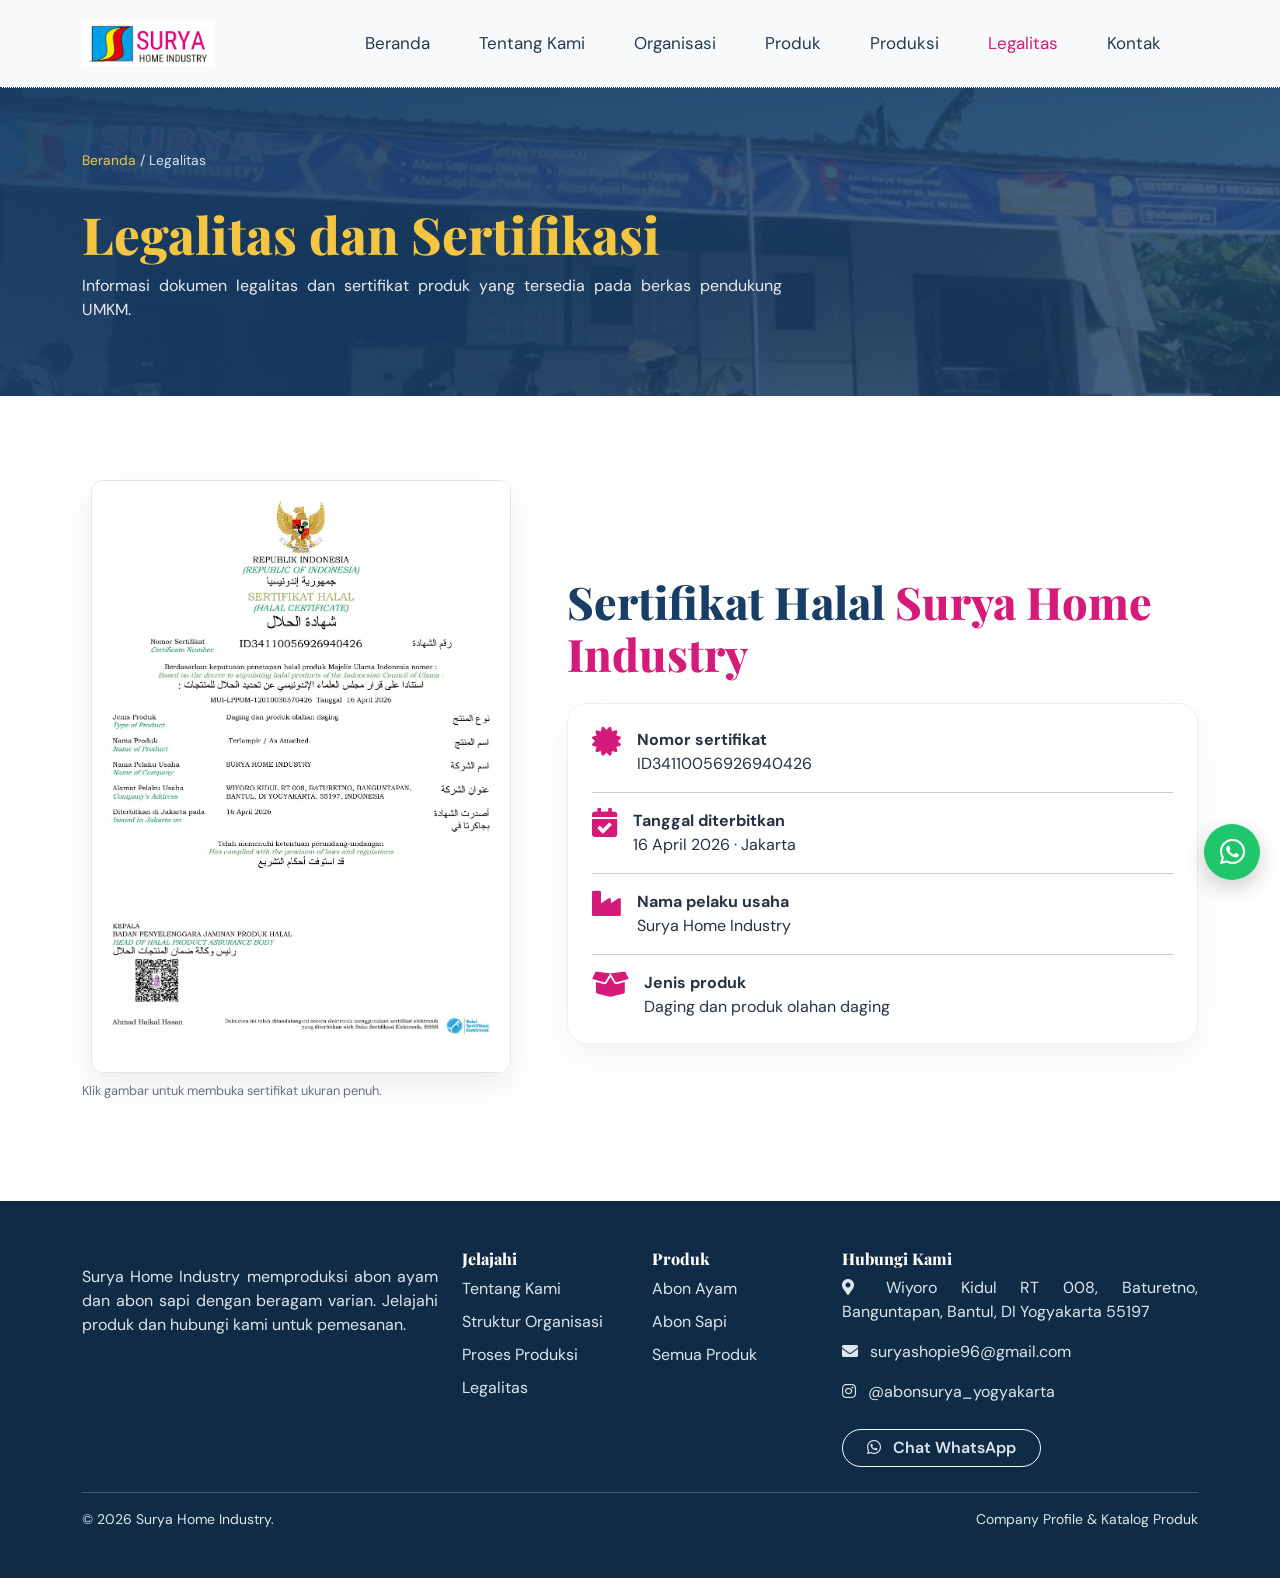
<file: legality.html>
<!DOCTYPE html>
<html lang="id">
 <head>
  <meta charset="utf-8"/>
  <meta content="width=device-width, initial-scale=1" name="viewport"/>
  <title>
   Legalitas &amp; Sertifikasi | Surya Home Industry
  </title>
  <meta content="Informasi legalitas Surya Home Industry, sertifikat halal BPJPH nomor ID34110056926940426 dan 28 produk terlampir." name="description"/>
  <meta content="#183d66" name="theme-color"/>
  <link href="assets/company/logo-surya.jpg" rel="icon"/>
  <link href="https://fonts.googleapis.com" rel="preconnect"/>
  <link crossorigin="" href="https://fonts.gstatic.com" rel="preconnect"/>
  <link href="https://fonts.googleapis.com/css2?family=DM+Sans:wght@400;500;600;700;800&amp;family=Playfair+Display:wght@600;700;800&amp;display=swap" rel="stylesheet"/>
  <link href="https://cdnjs.cloudflare.com/ajax/libs/font-awesome/5.15.4/css/all.min.css" rel="stylesheet"/>
  <link href="css/bootstrap.min.css" rel="stylesheet"/>
  <link href="css/style.css" rel="stylesheet"/>
  <link href="css/surya.css" rel="stylesheet"/>
 </head>
 <body>
  <nav class="navbar navbar-expand-lg navbar-light fixed-top px-3 px-lg-5 py-3">
   <div class="container">
    <a class="navbar-brand" href="index.html">
     <img alt="Logo Surya Home Industry" src="assets/company/logo-surya.jpg"/>
     <span class="brand-text d-none d-sm-inline">
      
    </a>
    <button aria-controls="mainNav" aria-expanded="false" aria-label="Buka navigasi" class="navbar-toggler" data-menu-toggle="" type="button">
     <span class="navbar-toggler-icon">
     </span>
    </button>
    <div class="collapse navbar-collapse" id="mainNav">
     <div class="navbar-nav ms-auto align-items-lg-center">
      <a class="nav-link" href="index.html">
       Beranda
      </a>
      <a class="nav-link" href="about.html">
       Tentang Kami
      </a>
      <a class="nav-link" href="organization.html">
       Organisasi
      </a>
      <a class="nav-link" href="products.html">
       Produk
      </a>
      <a class="nav-link" href="production.html">
       Produksi
      </a>
      <a class="nav-link active" href="legality.html">
       Legalitas
      </a>
      <a class="nav-link" href="contact.html">
       Kontak
     
      </a>
     </div>
    </div>
   </div>
  </nav>
  <section class="page-hero">
   <div class="container">
    <div class="breadcrumb-custom">
     <a href="index.html">
      Beranda
     </a>
     / Legalitas
    </div>
    <span class="eyebrow">
    
    </span>
    <h1>
     
     <em>
      Legalitas dan Sertifikasi
     </em>
    </h1>
    <p>
     Informasi dokumen legalitas dan sertifikat produk yang tersedia pada berkas pendukung UMKM.
    </p>
   </div>
  </section>
  <section class="section-pad">
   <div class="container">
    <div class="row g-5 align-items-center">
     <div class="col-lg-5 text-center">
      <a href="assets/certificates/sertifikat-halal-1.jpg" target="_blank">
       <img alt="Sertifikat Halal Surya Home Industry" class="certificate-img" src="assets/certificates/sertifikat-halal-1.jpg"/>
      </a>
      <p class="small-note mt-2">
       Klik gambar untuk membuka sertifikat ukuran penuh.
      </p>
     </div>
     <div class="col-lg-7">
      <span class="eyebrow" style="color:var(--surya-magenta)">
     
      </span>
      <h2 class="section-title">
       Sertifikat Halal
       <em>
        Surya Home Industry
       </em>
      </h2>
      <div class="legal-card mt-4">
       <div class="d-flex gap-3">
        <i class="fas fa-certificate">
        </i>
        <div>
         <strong>
          Nomor sertifikat
         </strong>
         <div>
          ID34110056926940426
         </div>
        </div>
       </div>
       <hr/>
       <div class="d-flex gap-3">
        <i class="fas fa-calendar-check">
        </i>
        <div>
         <strong>
          Tanggal diterbitkan
         </strong>
         <div>
          16 April 2026 &middot; Jakarta
         </div>
        </div>
       </div>
       <hr/>
       <div class="d-flex gap-3">
        <i class="fas fa-industry">
        </i>
        <div>
         <strong>
          Nama pelaku usaha
         </strong>
         <div>
          Surya Home Industry
         </div>
        </div>
       </div>
       <hr/>
       <div class="d-flex gap-3">
        <i class="fas fa-box-open">
        </i>
        <div>
         <strong>
          Jenis produk
         </strong>
         <div>
          Daging dan produk olahan daging
         </div>
        </div>
       </div>
      </div>
     </div>
    </div>
   </div>
  </section>
  
  <footer class="footer">
   <div class="container py-5">
    <div class="row g-4">
     <div class="col-lg-4">
     
      <p class="mt-3">
       Surya Home Industry memproduksi abon ayam dan abon sapi dengan beragam varian. Jelajahi produk dan hubungi kami untuk pemesanan.
      </p>
     </div>
     <div class="col-6 col-lg-2">
      <h6>
       Jelajahi
      </h6>
      <a href="about.html">
       Tentang Kami
      </a>
      <a href="organization.html">
       Struktur Organisasi
      </a>
      <a href="production.html">
       Proses Produksi
      </a>
      <a href="legality.html">
       Legalitas
      </a>
     </div>
     <div class="col-6 col-lg-2">
      <h6>
       Produk
      </h6>
      <a href="products.html?category=ayam">
       Abon Ayam
      </a>
      <a href="products.html?category=sapi">
       Abon Sapi
      </a>
      <a href="products.html">
       Semua Produk
      </a>
     </div>
     <div class="col-lg-4">
      <h6>
       Hubungi Kami
      </h6>
      <p>
       <i class="fas fa-map-marker-alt me-2">
       </i>
       Wiyoro Kidul RT 008, Baturetno, Banguntapan, Bantul, DI Yogyakarta 55197
      </p>
      <p>
       <i class="fas fa-envelope me-2">
       </i>
       suryashopie96@gmail.com
      </p>
      <p>
       <i class="fab fa-instagram me-2">
       </i>
       @abonsurya_yogyakarta
      </p>
      <a class="btn btn-outline-light rounded-pill d-inline-block px-4" href="https://wa.me/6285726898732" rel="noopener" target="_blank">
       <i class="fab fa-whatsapp me-2">
       </i>
       Chat WhatsApp
      </a>
     </div>
    </div>
    <hr class="border-light opacity-25"/>
    <div class="d-flex flex-column flex-md-row justify-content-between gap-2 small">
     <span>
      &copy;
      <span id="year">
      </span>
      Surya Home Industry.
     </span>
     <span>
      Company Profile &amp; Katalog Produk
     </span>
    </div>
   </div>
  </footer>
  <a aria-label="Chat WhatsApp" class="wa-float" href="https://wa.me/6285726898732" rel="noopener" target="_blank">
   <i class="fab fa-whatsapp">
   </i>
  </a>
  <script src="js/products-data.js">
  </script>
  <script src="js/surya.js">
  </script>
 </body>
</html>
</file>
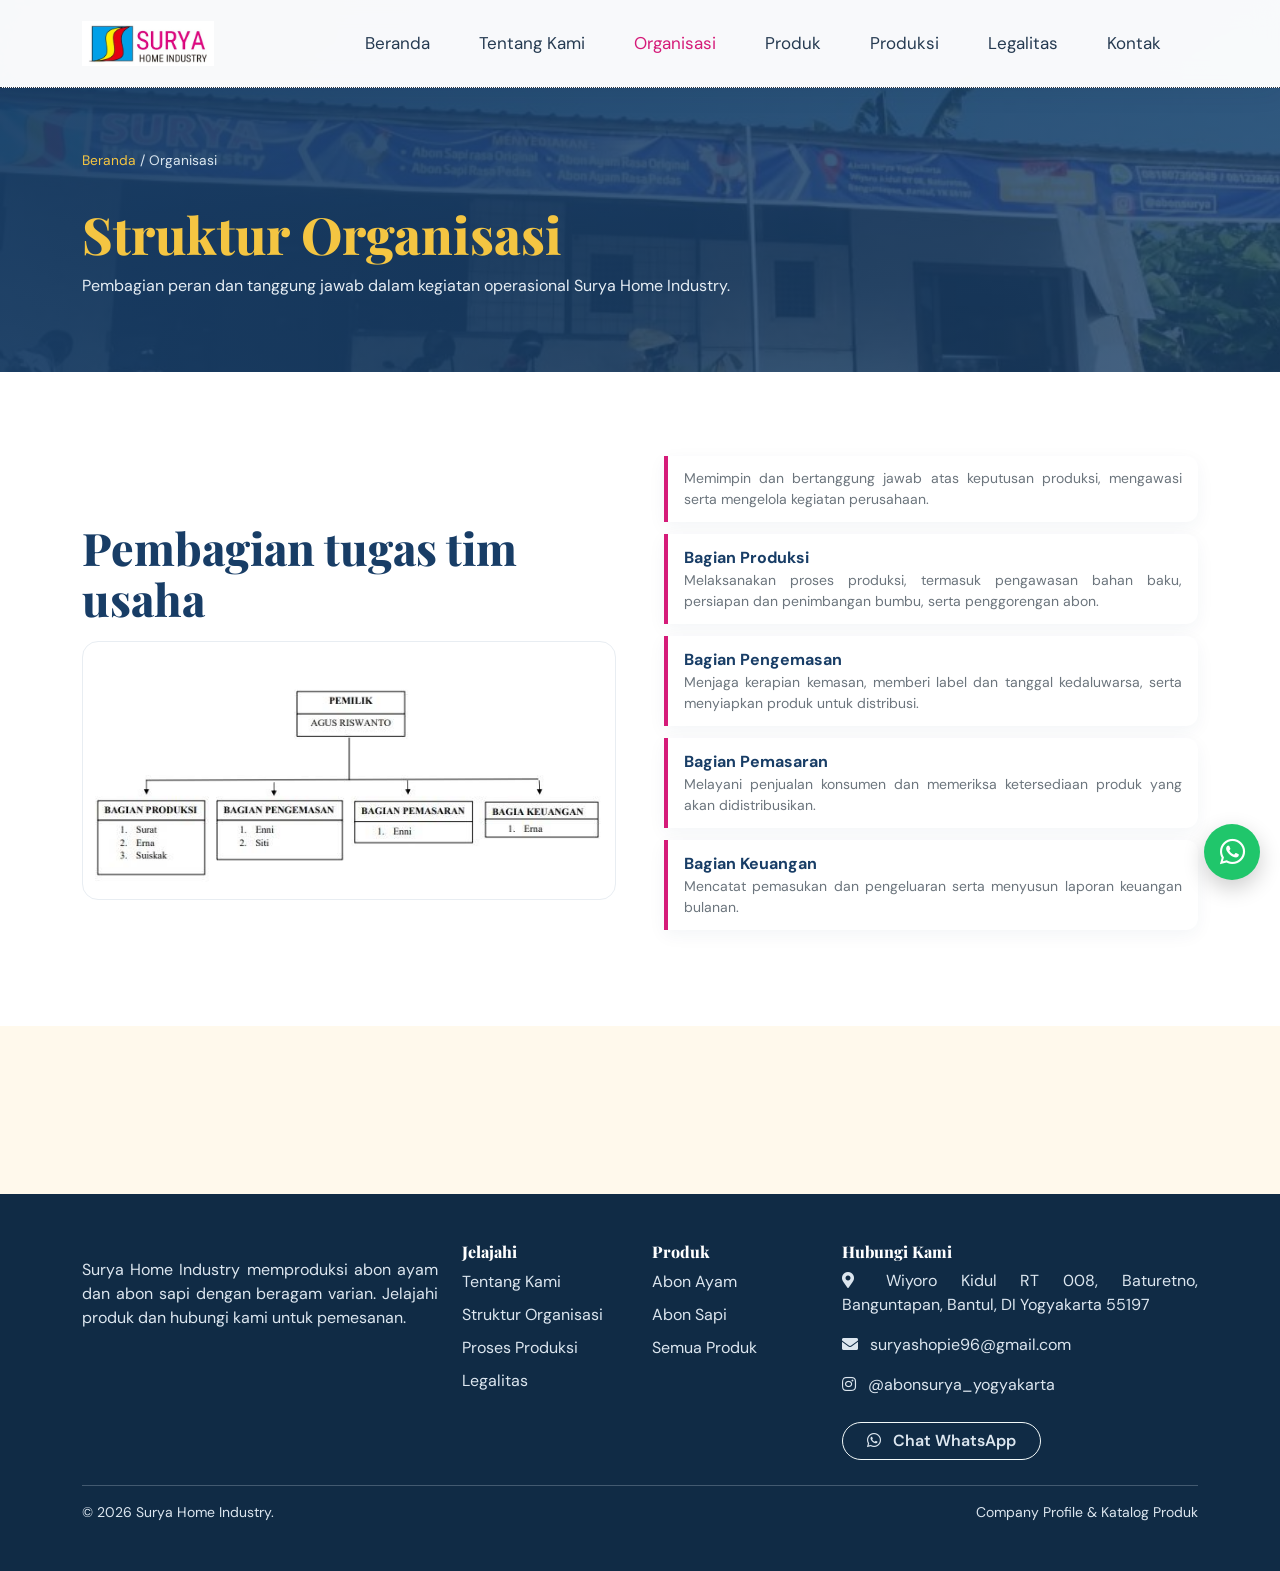
<file: organization.html>
<!DOCTYPE html>
<html lang="id">
 <head>
  <meta charset="utf-8"/>
  <meta content="width=device-width, initial-scale=1" name="viewport"/>
  <title>
   Struktur Organisasi | Surya Home Industry
  </title>
  <meta content="Struktur organisasi dan pembagian tugas Surya Home Industry berdasarkan laporan kerja praktik tahun 2021." name="description"/>
  <meta content="#183d66" name="theme-color"/>
  <link href="assets/company/logo-surya.jpg" rel="icon"/>
  <link href="https://fonts.googleapis.com" rel="preconnect"/>
  <link crossorigin="" href="https://fonts.gstatic.com" rel="preconnect"/>
  <link href="https://fonts.googleapis.com/css2?family=DM+Sans:wght@400;500;600;700;800&amp;family=Playfair+Display:wght@600;700;800&amp;display=swap" rel="stylesheet"/>
  <link href="https://cdnjs.cloudflare.com/ajax/libs/font-awesome/5.15.4/css/all.min.css" rel="stylesheet"/>
  <link href="css/bootstrap.min.css" rel="stylesheet"/>
  <link href="css/style.css" rel="stylesheet"/>
  <link href="css/surya.css" rel="stylesheet"/>
 </head>
 <body>
  <nav class="navbar navbar-expand-lg navbar-light fixed-top px-3 px-lg-5 py-3">
   <div class="container">
    <a class="navbar-brand" href="index.html">
     <img alt="Logo Surya Home Industry" src="assets/company/logo-surya.jpg"/>
     <span class="brand-text d-none d-sm-inline">
    
      </small>
     </span>
    </a>
    <button aria-controls="mainNav" aria-expanded="false" aria-label="Buka navigasi" class="navbar-toggler" data-menu-toggle="" type="button">
     <span class="navbar-toggler-icon">
     </span>
    </button>
    <div class="collapse navbar-collapse" id="mainNav">
     <div class="navbar-nav ms-auto align-items-lg-center">
      <a class="nav-link" href="index.html">
       Beranda
      </a>
      <a class="nav-link" href="about.html">
       Tentang Kami
      </a>
      <a class="nav-link active" href="organization.html">
       Organisasi
      </a>
      <a class="nav-link" href="products.html">
       Produk
      </a>
      <a class="nav-link" href="production.html">
       Produksi
      </a>
      <a class="nav-link" href="legality.html">
       Legalitas
      </a>
      <a class="nav-link" href="contact.html">
       Kontak
      </a>
     
      </a>
     </div>
    </div>
   </div>
  </nav>
  <section class="page-hero">
   <div class="container">
    <div class="breadcrumb-custom">
     <a href="index.html">
      Beranda
     </a>
     / Organisasi
    </div>
    <span class="eyebrow">
   
    </span>
    <h1>
     
     <em>
     Struktur Organisasi
     </em>
    </h1>
    <p>
     Pembagian peran dan tanggung jawab dalam kegiatan operasional Surya Home Industry.
    </p>
   </div>
  </section>
  <section class="section-pad">
   <div class="container">
    <div class="row g-5 align-items-center">
     <div class="col-lg-6">
      <span class="eyebrow" style="color:var(--surya-magenta)">
      
      </span>
      <h2 class="section-title">
       Pembagian tugas tim usaha
       <em>
        
       </em>
      </h2>
      <p class="text-muted">
       
      </p>
      <img alt="Bagan struktur organisasi Surya Home Industry berdasarkan laporan tahun 2021" class="org-chart-img" src="assets/company/struktur-organisasi-2021.jpg"/>
     </div>
     <div class="col-lg-6">
      <div class="org-role">
       <strong>
       
       </strong>
       <div class="text-muted small">
        Memimpin dan bertanggung jawab atas keputusan produksi, mengawasi serta mengelola kegiatan perusahaan.
       </div>
      </div>
      <div class="org-role">
       <strong>
        Bagian Produksi
       </strong>
       <div class="text-muted small">
        Melaksanakan proses produksi, termasuk pengawasan bahan baku, persiapan dan penimbangan bumbu, serta penggorengan abon.
       </div>
      </div>
      <div class="org-role">
       <strong>
        Bagian Pengemasan
       </strong>
       <div class="text-muted small">
        Menjaga kerapian kemasan, memberi label dan tanggal kedaluwarsa, serta menyiapkan produk untuk distribusi.
       </div>
      </div>
      <div class="org-role">
       <strong>
        Bagian Pemasaran
       </strong>
       <div class="text-muted small">
        Melayani penjualan konsumen dan memeriksa ketersediaan produk yang akan didistribusikan.
       </div>
      </div>
      <div class="org-role">
       <strong>
        Bagian Keuangan
       </strong>
       <div class="text-muted small">
        Mencatat pemasukan dan pengeluaran serta menyusun laporan keuangan bulanan.
    
  </section>
  <section class="soft-section section-pad">
  
  </section>
  <footer class="footer">
   <div class="container py-5">
    <div class="row g-4">
     <div class="col-lg-4">
    
      <p class="mt-3">
       Surya Home Industry memproduksi abon ayam dan abon sapi dengan beragam varian. Jelajahi produk dan hubungi kami untuk pemesanan.
      </p>
     </div>
     <div class="col-6 col-lg-2">
      <h6>
       Jelajahi
      </h6>
      <a href="about.html">
       Tentang Kami
      </a>
      <a href="organization.html">
       Struktur Organisasi
      </a>
      <a href="production.html">
       Proses Produksi
      </a>
      <a href="legality.html">
       Legalitas
      </a>
     </div>
     <div class="col-6 col-lg-2">
      <h6>
       Produk
      </h6>
      <a href="products.html?category=ayam">
       Abon Ayam
      </a>
      <a href="products.html?category=sapi">
       Abon Sapi
      </a>
      <a href="products.html">
       Semua Produk
      </a>
     </div>
     <div class="col-lg-4">
      <h6>
       Hubungi Kami
      </h6>
      <p>
       <i class="fas fa-map-marker-alt me-2">
       </i>
       Wiyoro Kidul RT 008, Baturetno, Banguntapan, Bantul, DI Yogyakarta 55197
      </p>
      <p>
       <i class="fas fa-envelope me-2">
       </i>
       suryashopie96@gmail.com
      </p>
      <p>
       <i class="fab fa-instagram me-2">
       </i>
       @abonsurya_yogyakarta
      </p>
      <a class="btn btn-outline-light rounded-pill d-inline-block px-4" href="https://wa.me/6285726898732" rel="noopener" target="_blank">
       <i class="fab fa-whatsapp me-2">
       </i>
       Chat WhatsApp
      </a>
     </div>
    </div>
    <hr class="border-light opacity-25"/>
    <div class="d-flex flex-column flex-md-row justify-content-between gap-2 small">
     <span>
      &copy;
      <span id="year">
      </span>
      Surya Home Industry.
     </span>
     <span>
      Company Profile &amp; Katalog Produk
     </span>
    </div>
   </div>
  </footer>
  <a aria-label="Chat WhatsApp" class="wa-float" href="https://wa.me/6285726898732" rel="noopener" target="_blank">
   <i class="fab fa-whatsapp">
   </i>
  </a>
  <script src="js/products-data.js">
  </script>
  <script src="js/surya.js">
  </script>
 </body>
</html>
</file>
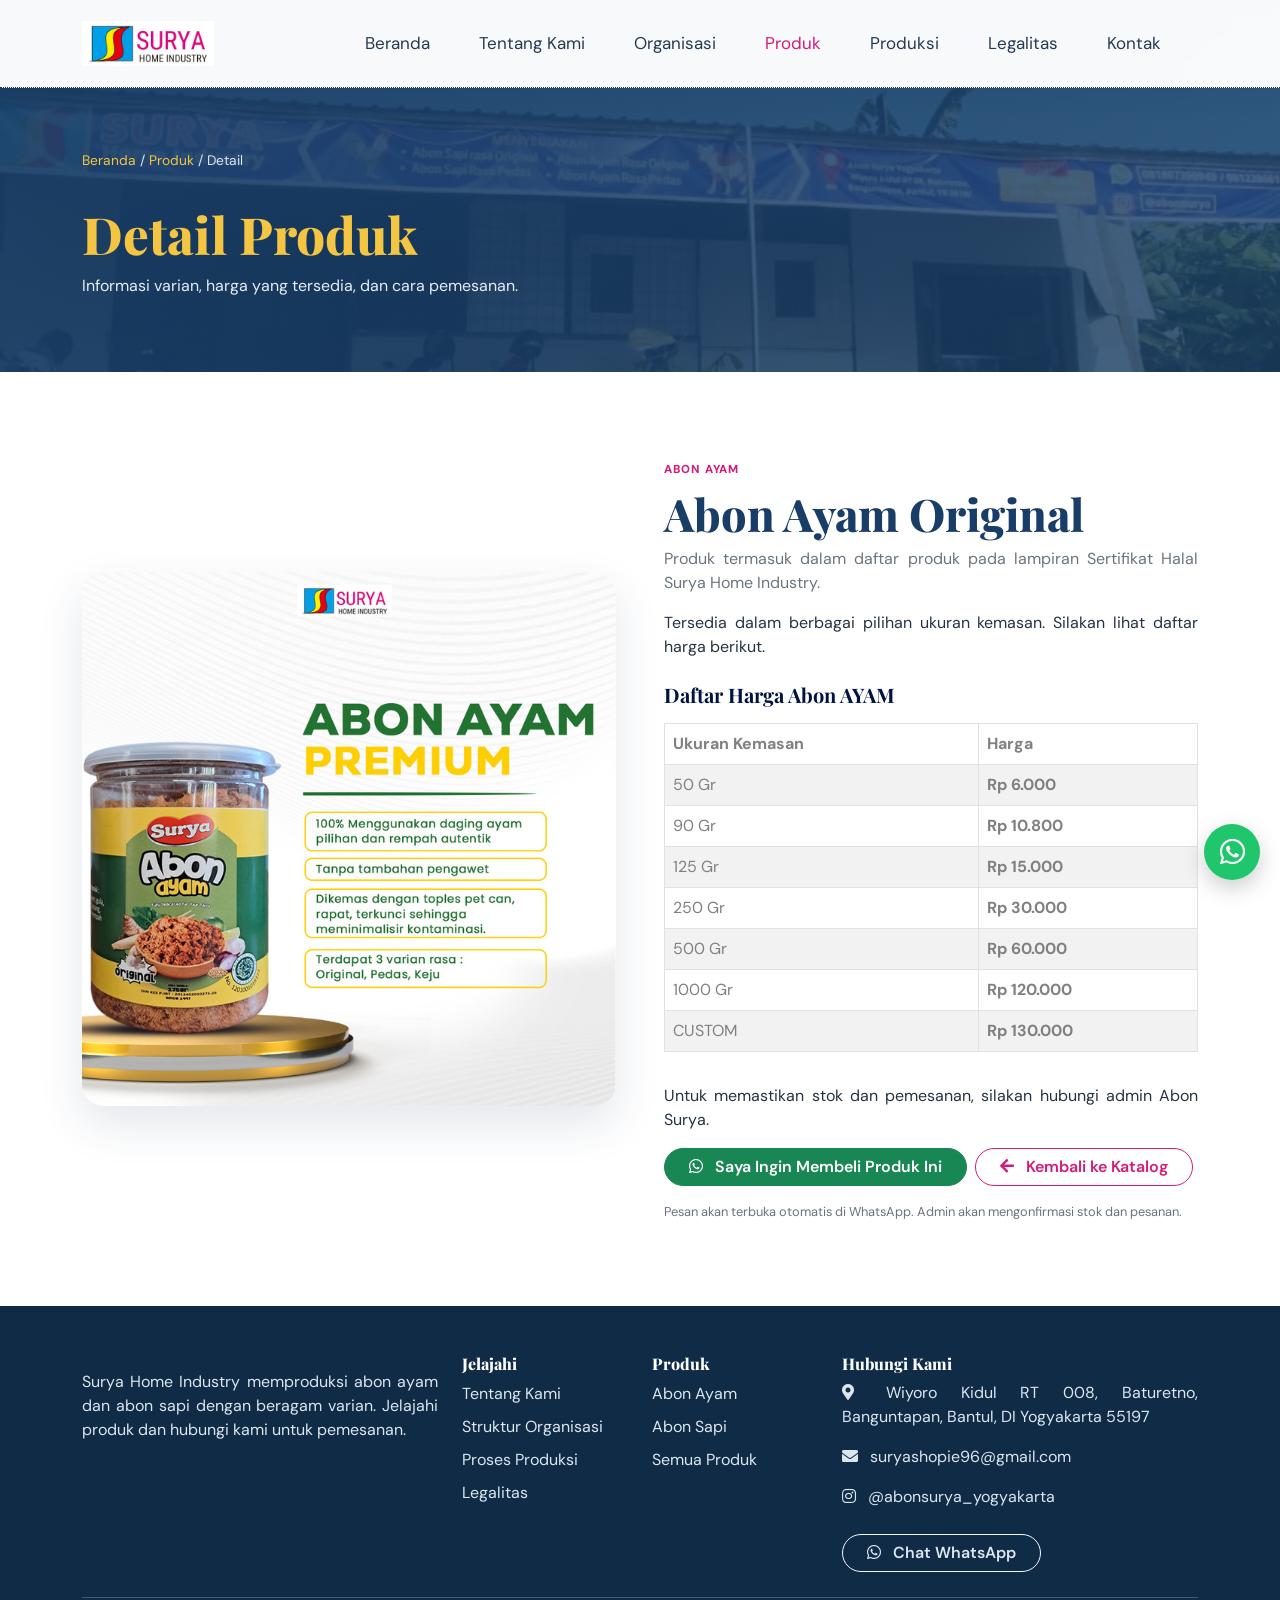
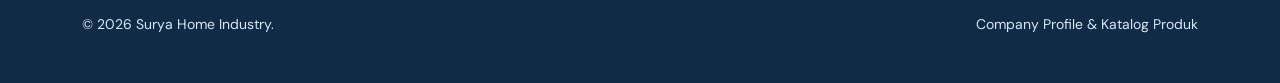
<file: product.html>
<!DOCTYPE html>
<html lang="id">
 <head>
  <meta charset="utf-8"/>
  <meta content="width=device-width, initial-scale=1" name="viewport"/>
  <title>
   Detail Produk | Surya Home Industry
  </title>
  <meta content="Detail produk Abon Surya dan tombol pemesanan melalui WhatsApp." name="description"/>
  <meta content="#183d66" name="theme-color"/>
  <link href="assets/company/logo-surya.jpg" rel="icon"/>
  <link href="https://fonts.googleapis.com" rel="preconnect"/>
  <link crossorigin="" href="https://fonts.gstatic.com" rel="preconnect"/>
  <link href="https://fonts.googleapis.com/css2?family=DM+Sans:wght@400;500;600;700;800&amp;family=Playfair+Display:wght@600;700;800&amp;display=swap" rel="stylesheet"/>
  <link href="https://cdnjs.cloudflare.com/ajax/libs/font-awesome/5.15.4/css/all.min.css" rel="stylesheet"/>
  <link href="css/bootstrap.min.css" rel="stylesheet"/>
  <link href="css/style.css" rel="stylesheet"/>
  <link href="css/surya.css" rel="stylesheet"/>
 </head>
 <body>
  <nav class="navbar navbar-expand-lg navbar-light fixed-top px-3 px-lg-5 py-3">
   <div class="container">
    <a class="navbar-brand" href="index.html">
     <img alt="Logo Surya Home Industry" src="assets/company/logo-surya.jpg"/>
     <span class="brand-text d-none d-sm-inline">
    
     </span>
    </a>
    <button aria-controls="mainNav" aria-expanded="false" aria-label="Buka navigasi" class="navbar-toggler" data-menu-toggle="" type="button">
     <span class="navbar-toggler-icon">
     </span>
    </button>
    <div class="collapse navbar-collapse" id="mainNav">
     <div class="navbar-nav ms-auto align-items-lg-center">
      <a class="nav-link" href="index.html">
       Beranda
      </a>
      <a class="nav-link" href="about.html">
       Tentang Kami
      </a>
      <a class="nav-link" href="organization.html">
       Organisasi
      </a>
      <a class="nav-link active" href="products.html">
       Produk
      </a>
      <a class="nav-link" href="production.html">
       Produksi
      </a>
      <a class="nav-link" href="legality.html">
       Legalitas
      </a>
      <a class="nav-link" href="contact.html">
       Kontak
      </a>
      
     </div>
    </div>
   </div>
  </nav>
  <section class="page-hero">
   <div class="container">
    <div class="breadcrumb-custom">
     <a href="index.html">
      Beranda
     </a>
     /
     <a href="products.html">
      Produk
     </a>
     / Detail
    </div>
    <span class="eyebrow">
    
    </span>
    <h1>
     
     <em>
      Detail Produk
     </em>
    </h1>
    <p>
     Informasi varian, harga yang tersedia, dan cara pemesanan.
    </p>
   </div>
  </section>
  <section class="section-pad">
   <div class="container" id="productDetail">
    <p class="text-muted">
     Memuat detail produk&hellip;
    </p>
   </div>
  </section>
  <footer class="footer">
   <div class="container py-5">
    <div class="row g-4">
     <div class="col-lg-4">
    
      <p class="mt-3">
       Surya Home Industry memproduksi abon ayam dan abon sapi dengan beragam varian. Jelajahi produk dan hubungi kami untuk pemesanan.
      </p>
     </div>
     <div class="col-6 col-lg-2">
      <h6>
       Jelajahi
      </h6>
      <a href="about.html">
       Tentang Kami
      </a>
      <a href="organization.html">
       Struktur Organisasi
      </a>
      <a href="production.html">
       Proses Produksi
      </a>
      <a href="legality.html">
       Legalitas
      </a>
     </div>
     <div class="col-6 col-lg-2">
      <h6>
       Produk
      </h6>
      <a href="products.html?category=ayam">
       Abon Ayam
      </a>
      <a href="products.html?category=sapi">
       Abon Sapi
      </a>
      <a href="products.html">
       Semua Produk
      </a>
     </div>
     <div class="col-lg-4">
      <h6>
       Hubungi Kami
      </h6>
      <p>
       <i class="fas fa-map-marker-alt me-2">
       </i>
       Wiyoro Kidul RT 008, Baturetno, Banguntapan, Bantul, DI Yogyakarta 55197
      </p>
      <p>
       <i class="fas fa-envelope me-2">
       </i>
       suryashopie96@gmail.com
      </p>
      <p>
       <i class="fab fa-instagram me-2">
       </i>
       @abonsurya_yogyakarta
      </p>
      <a class="btn btn-outline-light rounded-pill d-inline-block px-4" href="https://wa.me/6285726898732" rel="noopener" target="_blank">
       <i class="fab fa-whatsapp me-2">
       </i>
       Chat WhatsApp
      </a>
     </div>
    </div>
    <hr class="border-light opacity-25"/>
    <div class="d-flex flex-column flex-md-row justify-content-between gap-2 small">
     <span>
      &copy;
      <span id="year">
      </span>
      Surya Home Industry.
     </span>
     <span>
      Company Profile &amp; Katalog Produk
     </span>
    </div>
   </div>
  </footer>
  <a aria-label="Chat WhatsApp" class="wa-float" href="https://wa.me/6285726898732" rel="noopener" target="_blank">
   <i class="fab fa-whatsapp">
   </i>
  </a>
  <script src="js/products-data.js">
  </script>
  <script src="js/surya.js">
  </script>
 </body>
</html>
</file>
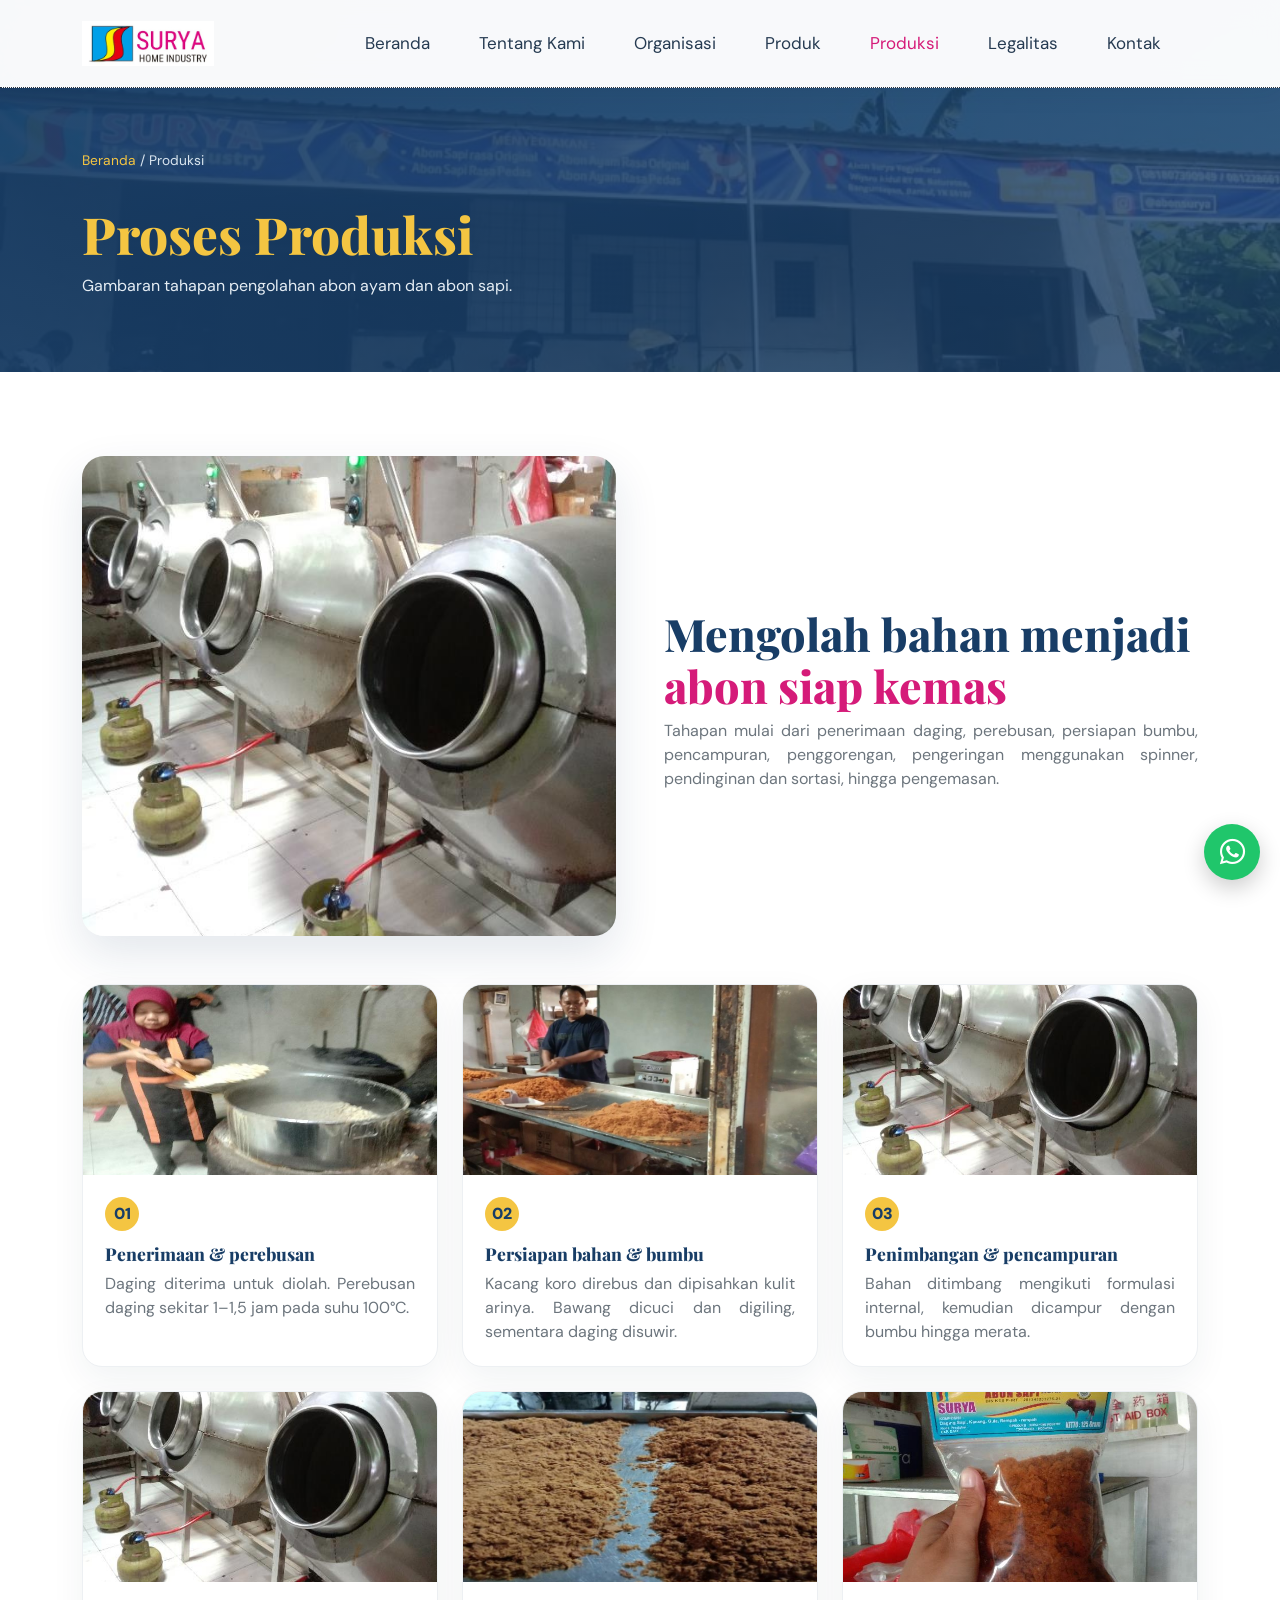
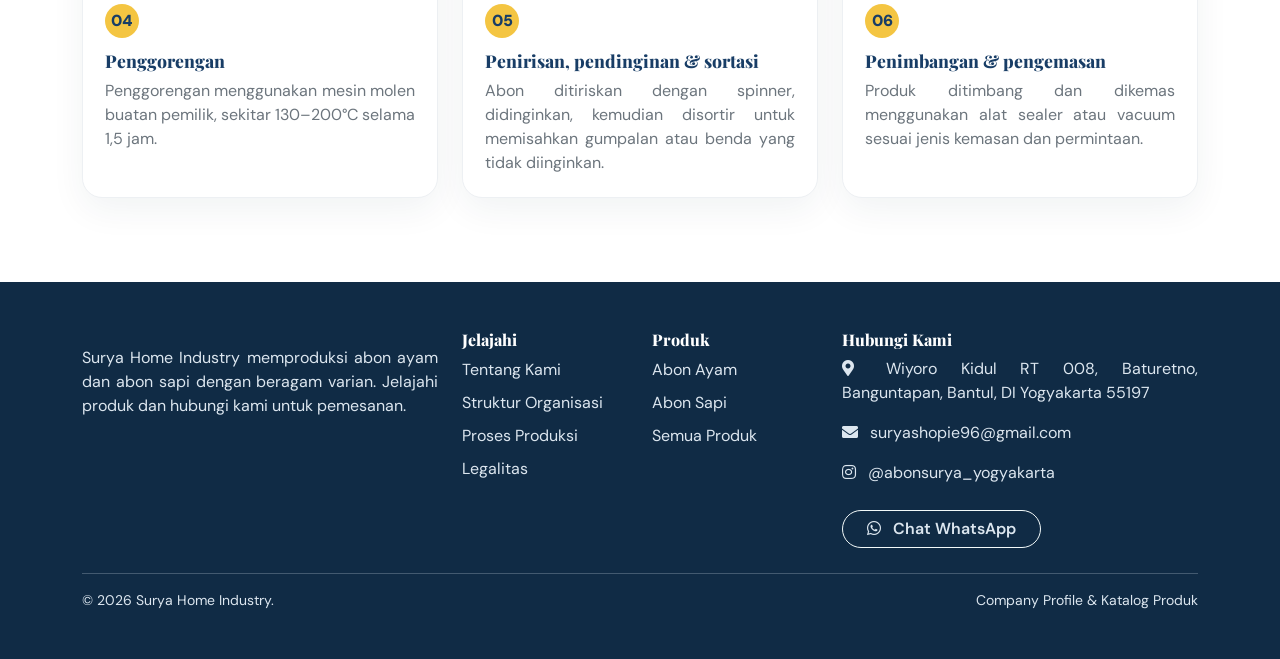
<file: production.html>
<!DOCTYPE html>
<html lang="id">
 <head>
  <meta charset="utf-8"/>
  <meta content="width=device-width, initial-scale=1" name="viewport"/>
  <title>
   Proses Produksi | Surya Home Industry
  </title>
  <meta content="Gambaran proses produksi abon Surya Home Industry berdasarkan laporan kerja praktik tahun 2021." name="description"/>
  <meta content="#183d66" name="theme-color"/>
  <link href="assets/company/logo-surya.jpg" rel="icon"/>
  <link href="https://fonts.googleapis.com" rel="preconnect"/>
  <link crossorigin="" href="https://fonts.gstatic.com" rel="preconnect"/>
  <link href="https://fonts.googleapis.com/css2?family=DM+Sans:wght@400;500;600;700;800&amp;family=Playfair+Display:wght@600;700;800&amp;display=swap" rel="stylesheet"/>
  <link href="https://cdnjs.cloudflare.com/ajax/libs/font-awesome/5.15.4/css/all.min.css" rel="stylesheet"/>
  <link href="css/bootstrap.min.css" rel="stylesheet"/>
  <link href="css/style.css" rel="stylesheet"/>
  <link href="css/surya.css" rel="stylesheet"/>
 </head>
 <body>
  <nav class="navbar navbar-expand-lg navbar-light fixed-top px-3 px-lg-5 py-3">
   <div class="container">
    <a class="navbar-brand" href="index.html">
     <img alt="Logo Surya Home Industry" src="assets/company/logo-surya.jpg"/>
     <span class="brand-text d-none d-sm-inline">
  
     </span>
    </a>
    <button aria-controls="mainNav" aria-expanded="false" aria-label="Buka navigasi" class="navbar-toggler" data-menu-toggle="" type="button">
     <span class="navbar-toggler-icon">
     </span>
    </button>
    <div class="collapse navbar-collapse" id="mainNav">
     <div class="navbar-nav ms-auto align-items-lg-center">
      <a class="nav-link" href="index.html">
       Beranda
      </a>
      <a class="nav-link" href="about.html">
       Tentang Kami
      </a>
      <a class="nav-link" href="organization.html">
       Organisasi
      </a>
      <a class="nav-link" href="products.html">
       Produk
      </a>
      <a class="nav-link active" href="production.html">
       Produksi
      </a>
      <a class="nav-link" href="legality.html">
       Legalitas
      </a>
      <a class="nav-link" href="contact.html">
       Kontak
      </a>

      </a>
     </div>
    </div>
   </div>
  </nav>
  <section class="page-hero">
   <div class="container">
    <div class="breadcrumb-custom">
     <a href="index.html">
      Beranda
     </a>
     / Produksi
    </div>
    <span class="eyebrow">
   
    </span>
    <h1>
    
     <em>
      Proses Produksi
     </em>
    </h1>
    <p>
     Gambaran tahapan pengolahan abon ayam dan abon sapi.
    </p>
   </div>
  </section>
  <section class="section-pad">
   <div class="container">
    <div class="row g-5 align-items-center mb-5">
     <div class="col-lg-6">
      <img alt="Mesin produksi abon Surya Home Industry" class="content-photo" src="assets/company/mesin-produksi.jpg"/>
     </div>
     <div class="col-lg-6">
      <span class="eyebrow" style="color:var(--surya-magenta)">
      
      </span>
      <h2 class="section-title">
       Mengolah bahan menjadi
       <em>
        abon siap kemas
       </em>
      </h2>
      <p class="text-muted">
       Tahapan mulai dari penerimaan daging, perebusan, persiapan bumbu, pencampuran, penggorengan, pengeringan menggunakan spinner, pendinginan dan sortasi, hingga pengemasan.
      </p>
      <p class="small-note">
      
     </div>
    </div>
    <div class="row g-4">
     <div class="col-md-6 col-lg-4">
      <div class="process-card">
       <img alt="Perebusan bahan" src="assets/company/proses-perebusan.jpg"/>
       <div class="p-4">
        <span class="step-number">
         01
        </span>
        <h4>
         Penerimaan &amp; perebusan
        </h4>
        <p class="text-muted mb-0">
         Daging diterima untuk diolah. Perebusan daging sekitar 1&ndash;1,5 jam pada suhu 100&deg;C.
        </p>
       </div>
      </div>
     </div>
     <div class="col-md-6 col-lg-4">
      <div class="process-card">
       <img alt="Area produksi" src="assets/company/area-produksi.jpg"/>
       <div class="p-4">
        <span class="step-number">
         02
        </span>
        <h4>
         Persiapan bahan &amp; bumbu
        </h4>
        <p class="text-muted mb-0">
         Kacang koro direbus dan dipisahkan kulit arinya. Bawang dicuci dan digiling, sementara daging disuwir.
        </p>
       </div>
      </div>
     </div>
     <div class="col-md-6 col-lg-4">
      <div class="process-card">
       <img alt="Mesin pengolahan" src="assets/company/mesin-produksi.jpg"/>
       <div class="p-4">
        <span class="step-number">
         03
        </span>
        <h4>
         Penimbangan &amp; pencampuran
        </h4>
        <p class="text-muted mb-0">
         Bahan ditimbang mengikuti formulasi internal, kemudian dicampur dengan bumbu hingga merata.
        </p>
       </div>
      </div>
     </div>
     <div class="col-md-6 col-lg-4">
      <div class="process-card">
       <img alt="Mesin molen penggoreng" src="assets/company/mesin-produksi.jpg"/>
       <div class="p-4">
        <span class="step-number">
         04
        </span>
        <h4>
         Penggorengan
        </h4>
        <p class="text-muted mb-0">
         Penggorengan menggunakan mesin molen buatan pemilik, sekitar 130&ndash;200&deg;C selama 1,5 jam.
        </p>
       </div>
      </div>
     </div>
     <div class="col-md-6 col-lg-4">
      <div class="process-card">
       <img alt="Pendinginan abon" src="assets/company/pendinginan-abon.jpg"/>
       <div class="p-4">
        <span class="step-number">
         05
        </span>
        <h4>
         Penirisan, pendinginan &amp; sortasi
        </h4>
        <p class="text-muted mb-0">
         Abon ditiriskan dengan spinner, didinginkan, kemudian disortir untuk memisahkan gumpalan atau benda yang tidak diinginkan.
        </p>
       </div>
      </div>
     </div>
     <div class="col-md-6 col-lg-4">
      <div class="process-card">
       <img alt="Abon dalam kemasan" src="assets/products/abon-dalam-kemasan.jpg"/>
       <div class="p-4">
        <span class="step-number">
         06
        </span>
        <h4>
         Penimbangan &amp; pengemasan
        </h4>
        <p class="text-muted mb-0">
         Produk ditimbang dan dikemas menggunakan alat sealer atau vacuum sesuai jenis kemasan dan permintaan.
        </p>
       </div>
      </div>
     </div>
    </div>
    
     </div>
    </div>
   </div>
  </section>
  <footer class="footer">
   <div class="container py-5">
    <div class="row g-4">
     <div class="col-lg-4">
     
      <p class="mt-3">
       Surya Home Industry memproduksi abon ayam dan abon sapi dengan beragam varian. Jelajahi produk dan hubungi kami untuk pemesanan.
      </p>
     </div>
     <div class="col-6 col-lg-2">
      <h6>
       Jelajahi
      </h6>
      <a href="about.html">
       Tentang Kami
      </a>
      <a href="organization.html">
       Struktur Organisasi
      </a>
      <a href="production.html">
       Proses Produksi
      </a>
      <a href="legality.html">
       Legalitas
      </a>
     </div>
     <div class="col-6 col-lg-2">
      <h6>
       Produk
      </h6>
      <a href="products.html?category=ayam">
       Abon Ayam
      </a>
      <a href="products.html?category=sapi">
       Abon Sapi
      </a>
      <a href="products.html">
       Semua Produk
      </a>
     </div>
     <div class="col-lg-4">
      <h6>
       Hubungi Kami
      </h6>
      <p>
       <i class="fas fa-map-marker-alt me-2">
       </i>
       Wiyoro Kidul RT 008, Baturetno, Banguntapan, Bantul, DI Yogyakarta 55197
      </p>
      <p>
       <i class="fas fa-envelope me-2">
       </i>
       suryashopie96@gmail.com
      </p>
      <p>
       <i class="fab fa-instagram me-2">
       </i>
       @abonsurya_yogyakarta
      </p>
      <a class="btn btn-outline-light rounded-pill d-inline-block px-4" href="https://wa.me/6285726898732" rel="noopener" target="_blank">
       <i class="fab fa-whatsapp me-2">
       </i>
       Chat WhatsApp
      </a>
     </div>
    </div>
    <hr class="border-light opacity-25"/>
    <div class="d-flex flex-column flex-md-row justify-content-between gap-2 small">
     <span>
      &copy;
      <span id="year">
      </span>
      Surya Home Industry.
     </span>
     <span>
      Company Profile &amp; Katalog Produk
     </span>
    </div>
   </div>
  </footer>
  <a aria-label="Chat WhatsApp" class="wa-float" href="https://wa.me/6285726898732" rel="noopener" target="_blank">
   <i class="fab fa-whatsapp">
   </i>
  </a>
  <script src="js/products-data.js">
  </script>
  <script src="js/surya.js">
  </script>
 </body>
</html>
</file>
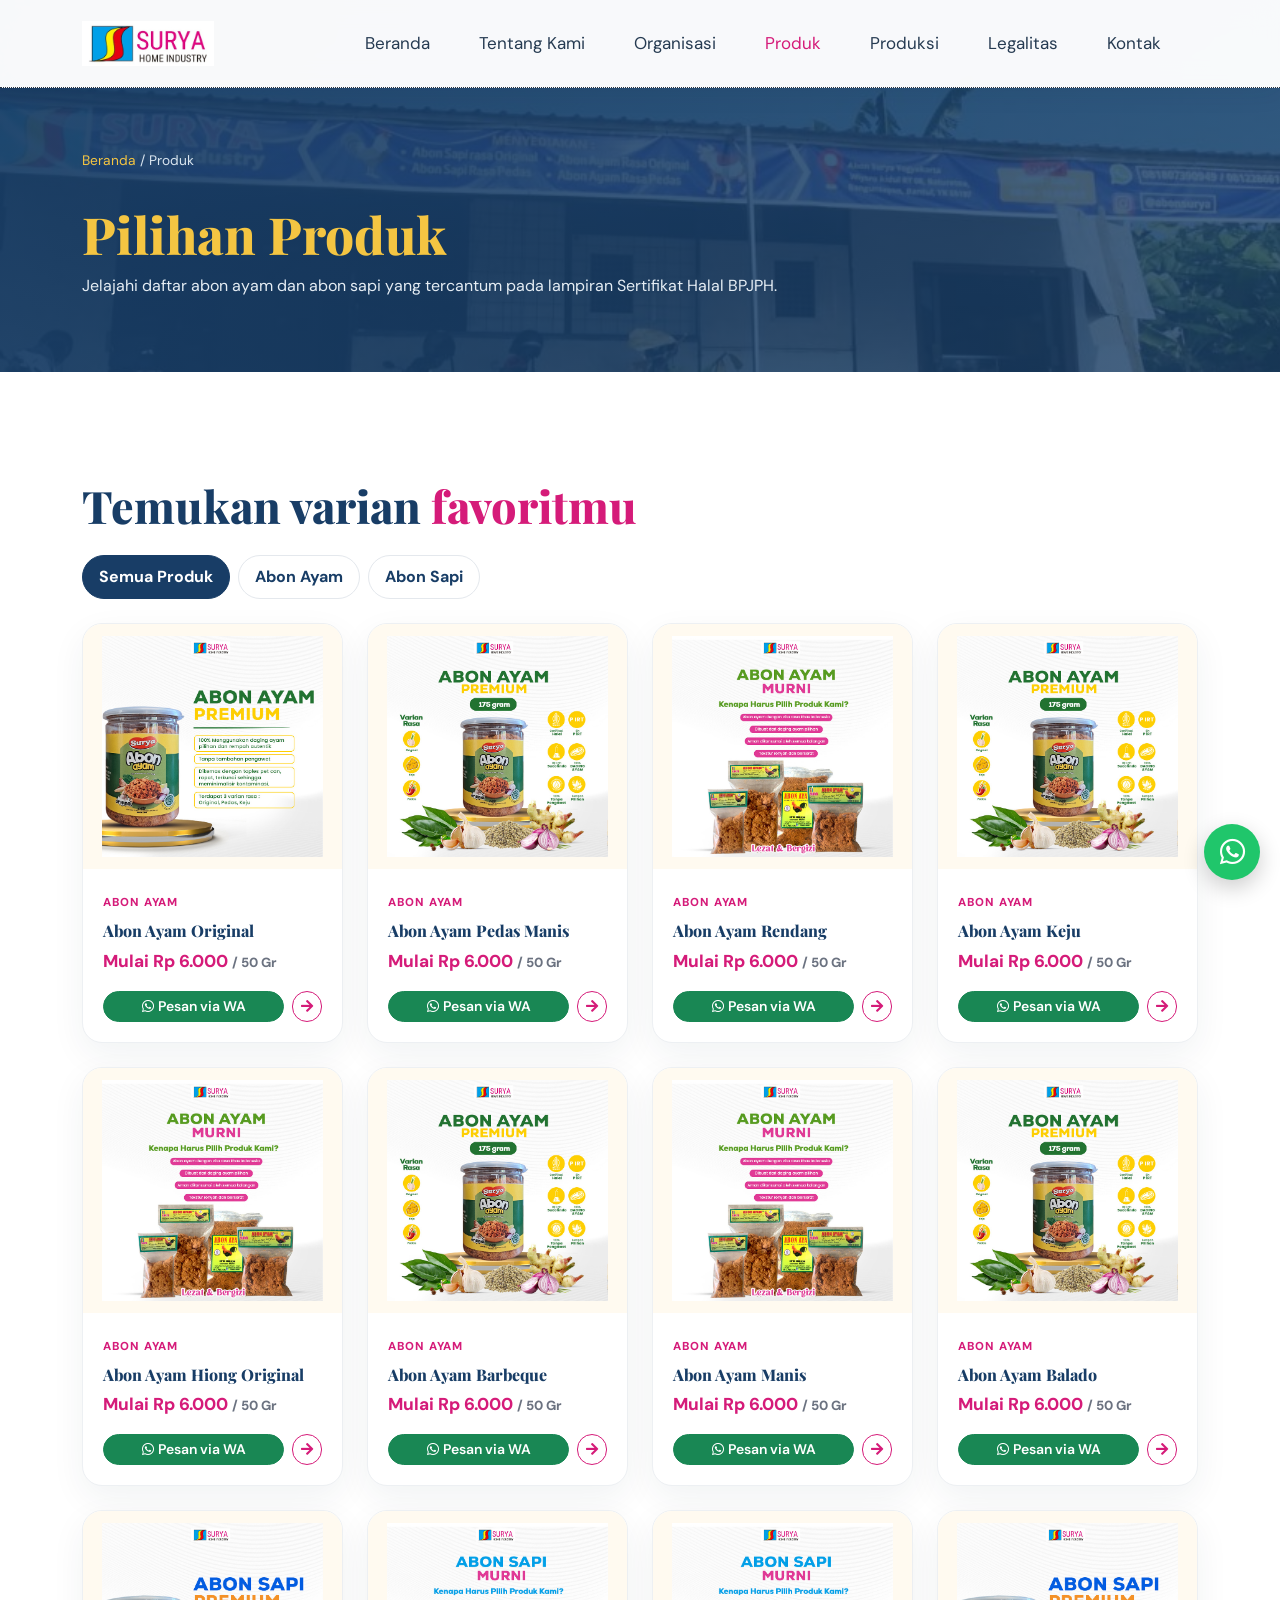
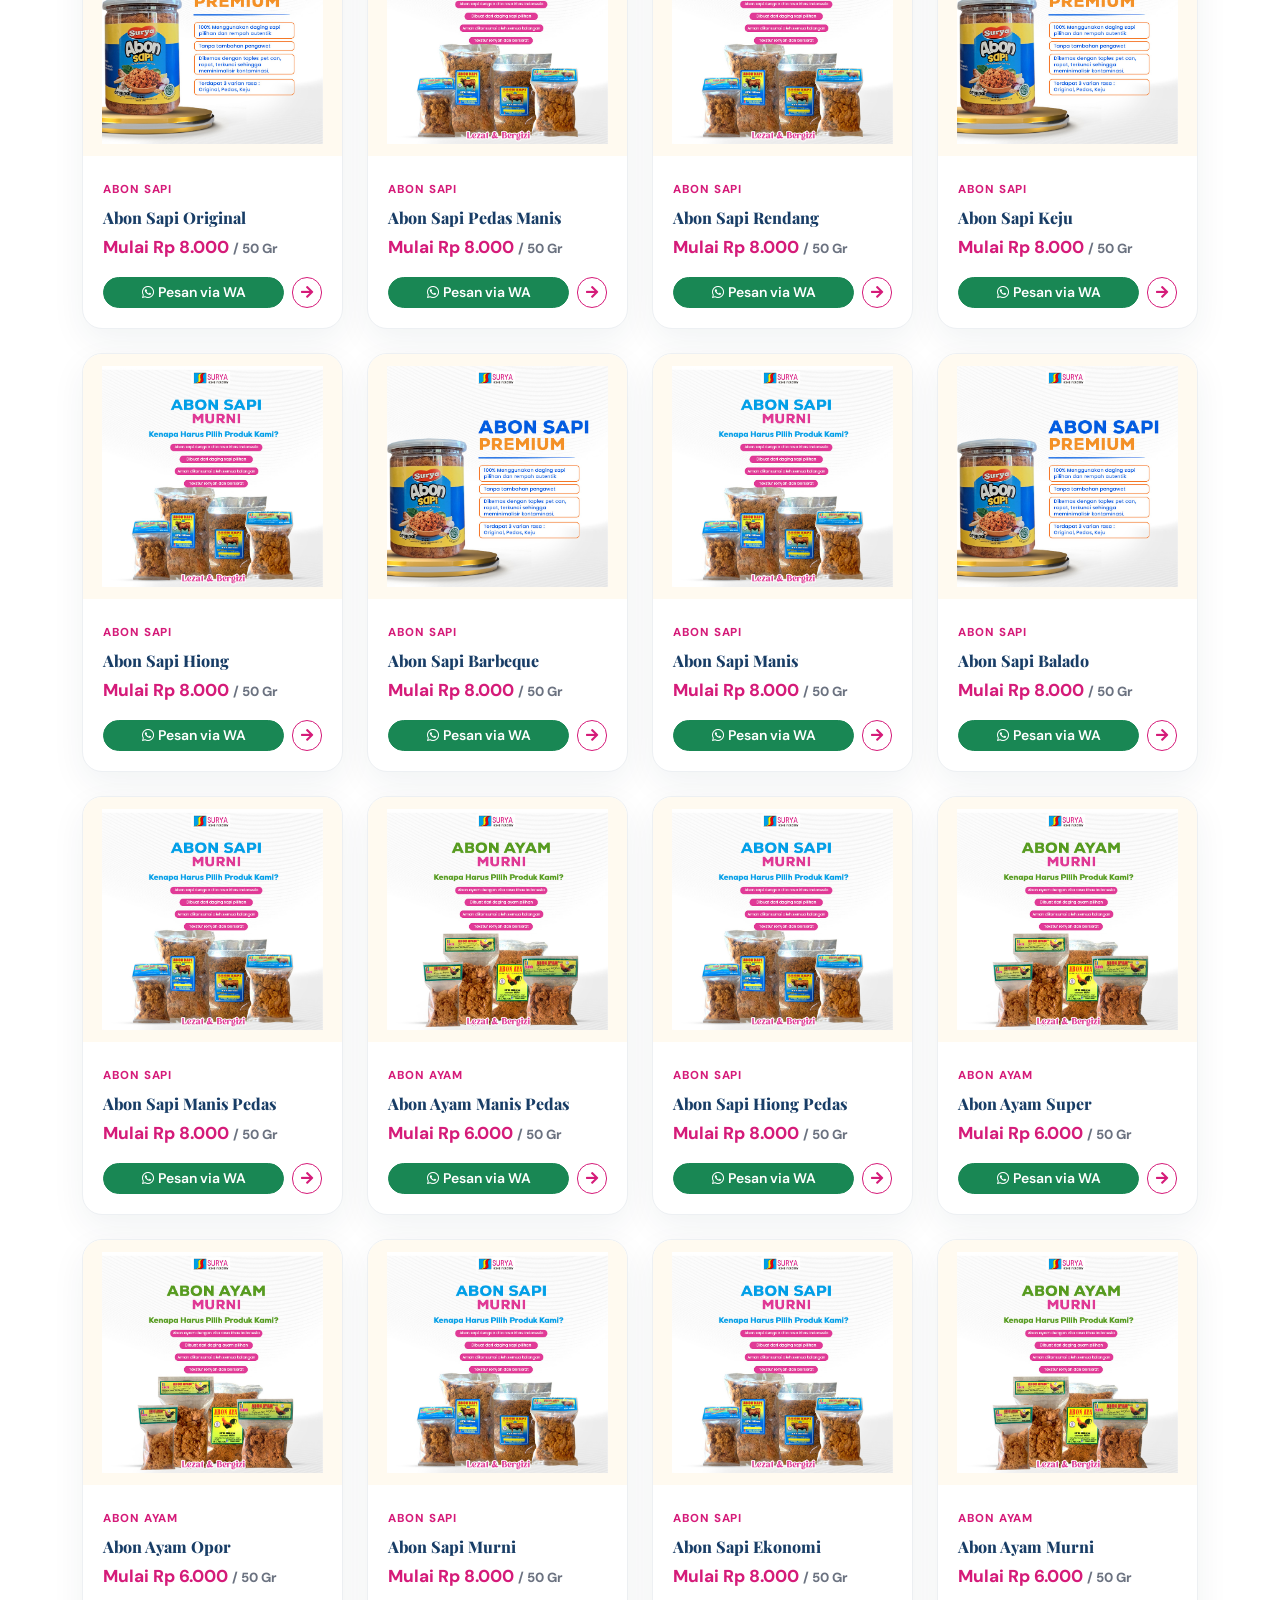
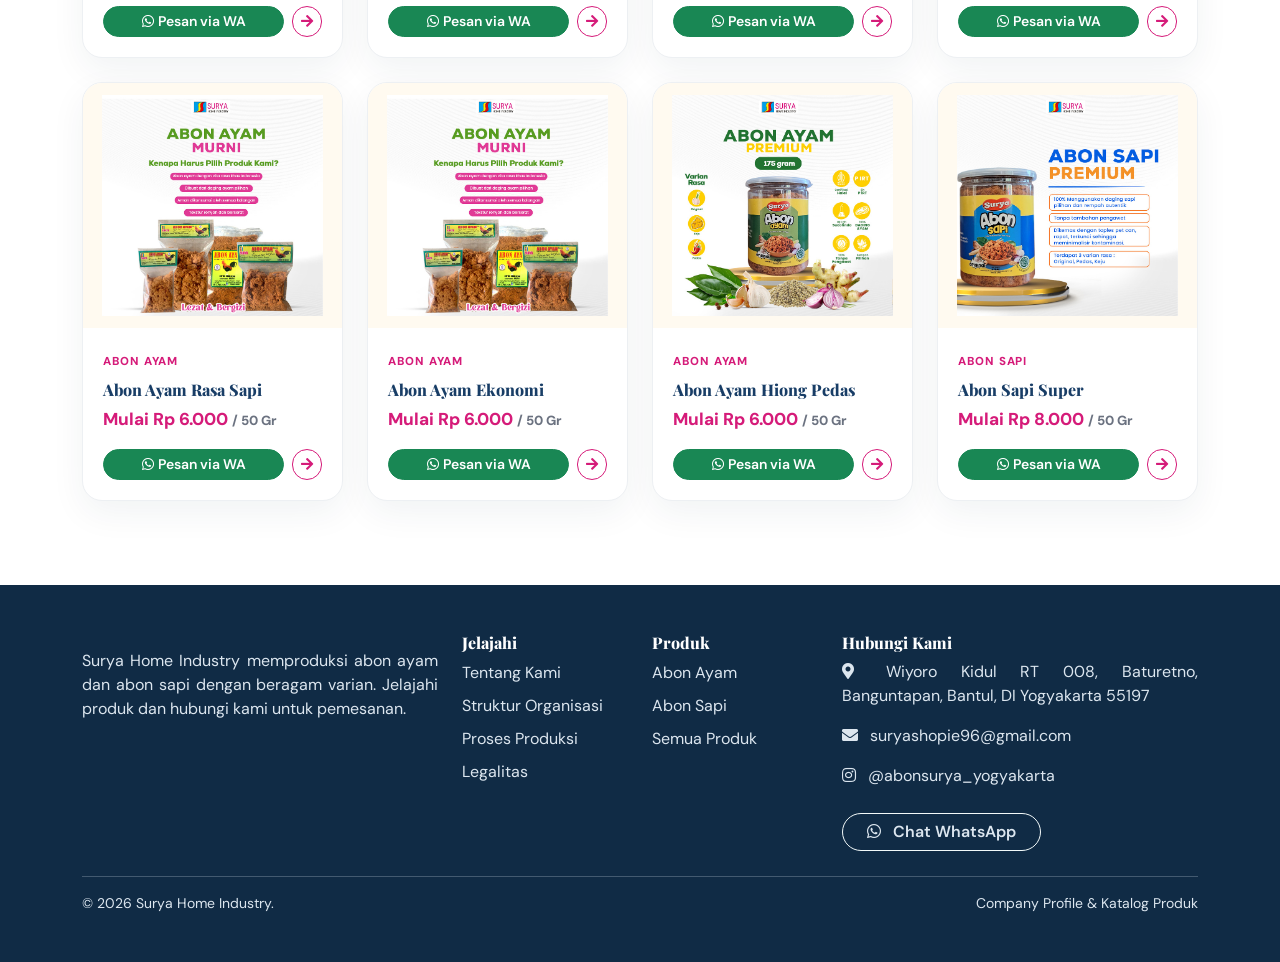
<file: products.html>
<!DOCTYPE html>
<html lang="id">
 <head>
  <meta charset="utf-8"/>
  <meta content="width=device-width, initial-scale=1" name="viewport"/>
  <title>
   Katalog Produk | Surya Home Industry
  </title>
  <meta content="Katalog 28 varian abon ayam dan abon sapi Surya Home Industry. Pesan melalui WhatsApp tanpa login." name="description"/>
  <meta content="#183d66" name="theme-color"/>
  <link href="assets/company/logo-surya.jpg" rel="icon"/>
  <link href="https://fonts.googleapis.com" rel="preconnect"/>
  <link crossorigin="" href="https://fonts.gstatic.com" rel="preconnect"/>
  <link href="https://fonts.googleapis.com/css2?family=DM+Sans:wght@400;500;600;700;800&amp;family=Playfair+Display:wght@600;700;800&amp;display=swap" rel="stylesheet"/>
  <link href="https://cdnjs.cloudflare.com/ajax/libs/font-awesome/5.15.4/css/all.min.css" rel="stylesheet"/>
  <link href="css/bootstrap.min.css" rel="stylesheet"/>
  <link href="css/style.css" rel="stylesheet"/>
  <link href="css/surya.css" rel="stylesheet"/>
 </head>
 <body>
  <nav class="navbar navbar-expand-lg navbar-light fixed-top px-3 px-lg-5 py-3">
   <div class="container">
    <a class="navbar-brand" href="index.html">
     <img alt="Logo Surya Home Industry" src="assets/company/logo-surya.jpg"/>
     <span class="brand-text d-none d-sm-inline">
     
     </span>
    </a>
    <button aria-controls="mainNav" aria-expanded="false" aria-label="Buka navigasi" class="navbar-toggler" data-menu-toggle="" type="button">
     <span class="navbar-toggler-icon">
     </span>
    </button>
    <div class="collapse navbar-collapse" id="mainNav">
     <div class="navbar-nav ms-auto align-items-lg-center">
      <a class="nav-link" href="index.html">
       Beranda
      </a>
      <a class="nav-link" href="about.html">
       Tentang Kami
      </a>
      <a class="nav-link" href="organization.html">
       Organisasi
      </a>
      <a class="nav-link active" href="products.html">
       Produk
      </a>
      <a class="nav-link" href="production.html">
       Produksi
      </a>
      <a class="nav-link" href="legality.html">
       Legalitas
      </a>
      <a class="nav-link" href="contact.html">
       Kontak
      </a>
      
     </div>
    </div>
   </div>
  </nav>
  <section class="page-hero">
   <div class="container">
    <div class="breadcrumb-custom">
     <a href="index.html">
      Beranda
     </a>
     / Produk
    </div>
    <span class="eyebrow">
   
    </span>
    <h1>
     
     <em>
     Pilihan Produk
     </em>
    </h1>
    <p>
     Jelajahi daftar abon ayam dan abon sapi yang tercantum pada lampiran Sertifikat Halal BPJPH.
    </p>
   </div>
  </section>
  <section class="section-pad">
   <div class="container">
    <div class="d-flex flex-column flex-lg-row justify-content-between align-items-lg-end gap-3 mb-4">
     <div>
      <span class="eyebrow" style="color:var(--surya-magenta)">
       
      </span>
      <h2 class="section-title mb-0">
       Temukan varian
       <em>
        favoritmu
       </em>
      </h2>
     </div>
    </div>
    <div class="d-flex flex-wrap gap-2 mb-4">
     <button class="filter-btn active" data-filter="all">
      Semua Produk
     </button>
     <button class="filter-btn" data-filter="ayam">
      Abon Ayam
     </button>
     <button class="filter-btn" data-filter="sapi">
      Abon Sapi
     </button>
    </div>
    <div class="row g-3 g-lg-4" id="productGrid">
     <div class="col-12 text-center text-muted">
      Memuat katalog produk&hellip;
     </div>
    </div>
   
     </div>
    </div>
   </div>
  </section>
  <footer class="footer">
   <div class="container py-5">
    <div class="row g-4">
     <div class="col-lg-4">
      
      <p class="mt-3">
       Surya Home Industry memproduksi abon ayam dan abon sapi dengan beragam varian. Jelajahi produk dan hubungi kami untuk pemesanan.
      </p>
     </div>
     <div class="col-6 col-lg-2">
      <h6>
       Jelajahi
      </h6>
      <a href="about.html">
       Tentang Kami
      </a>
      <a href="organization.html">
       Struktur Organisasi
      </a>
      <a href="production.html">
       Proses Produksi
      </a>
      <a href="legality.html">
       Legalitas
      </a>
     </div>
     <div class="col-6 col-lg-2">
      <h6>
       Produk
      </h6>
      <a href="products.html?category=ayam">
       Abon Ayam
      </a>
      <a href="products.html?category=sapi">
       Abon Sapi
      </a>
      <a href="products.html">
       Semua Produk
      </a>
     </div>
     <div class="col-lg-4">
      <h6>
       Hubungi Kami
      </h6>
      <p>
       <i class="fas fa-map-marker-alt me-2">
       </i>
       Wiyoro Kidul RT 008, Baturetno, Banguntapan, Bantul, DI Yogyakarta 55197
      </p>
      <p>
       <i class="fas fa-envelope me-2">
       </i>
       suryashopie96@gmail.com
      </p>
      <p>
       <i class="fab fa-instagram me-2">
       </i>
       @abonsurya_yogyakarta
      </p>
      <a class="btn btn-outline-light rounded-pill d-inline-block px-4" href="https://wa.me/6285726898732" rel="noopener" target="_blank">
       <i class="fab fa-whatsapp me-2">
       </i>
       Chat WhatsApp
      </a>
     </div>
    </div>
    <hr class="border-light opacity-25"/>
    <div class="d-flex flex-column flex-md-row justify-content-between gap-2 small">
     <span>
      &copy;
      <span id="year">
      </span>
      Surya Home Industry.
     </span>
     <span>
      Company Profile &amp; Katalog Produk
     </span>
    </div>
   </div>
  </footer>
  <a aria-label="Chat WhatsApp" class="wa-float" href="https://wa.me/6285726898732" rel="noopener" target="_blank">
   <i class="fab fa-whatsapp">
   </i>
  </a>
  <script src="js/products-data.js">
  </script>
  <script src="js/surya.js">
  </script>
 </body>
</html>
</file>
<file: css/style.css>
/*** Spinner Start ***/
/*** Spinner ***/
#spinner {
    opacity: 0;
    visibility: hidden;
    transition: opacity .5s ease-out, visibility 0s linear .5s;
    z-index: 99999;
}

#spinner.show {
    transition: opacity .5s ease-out, visibility 0s linear 0s;
    visibility: visible;
    opacity: 1;
}
/*** Spinner End ***/

.back-to-top {
    position: fixed;
    right: 30px;
    bottom: 30px;
    transition: 0.5s;
    z-index: 99;
}

/*** Button Start ***/
.btn {
    font-weight: 600;
    transition: .5s;
}

.btn-square {
    width: 32px;
    height: 32px;
}

.btn-sm-square {
    width: 34px;
    height: 34px;
}

.btn-md-square {
    width: 44px;
    height: 44px;
}

.btn-lg-square {
    width: 56px;
    height: 56px;
}

.btn-xl-square {
    width: 66px;
    height: 66px;
}

.btn-square,
.btn-sm-square,
.btn-md-square,
.btn-lg-square,
.btn-xl-square {
    padding: 0;
    display: flex;
    align-items: center;
    justify-content: center;
    font-weight: normal;
}

.btn.btn-primary {
    color: var(--bs-white);
}

.btn.btn-primary:hover {
    background: var(--bs-secondary);
    border: 1px solid var(--bs-secondary);
}

.btn.btn-secondary {
    color: var(--bs-white);
   
}

.btn.btn-secondary:hover {
    background: var(--bs-primary);
    border: 1px solid var(--bs-primary);
}
/*** Topbar Start ***/

/*** Navbar ***/
.navbar-light .navbar-nav .nav-link {
    position: relative;
    margin-right: 25px;
    padding: 35px 0;
    color: var(--bs-white);
    font-size: 17px;
    font-weight: 400;
    outline: none;
    transition: .5s;
}

.sticky-top.navbar-light .navbar-nav .nav-link {
    padding: 20px 0;
    color: var(--bs-dark);
}

.navbar-light .navbar-nav .nav-link:hover,
.navbar-light .navbar-nav .nav-link.active {
    color: var(--bs-primary);
}

.navbar-light .navbar-brand img {
    max-height: 60px;
    transition: .5s;
}

.sticky-top.navbar-light .navbar-brand img {
    max-height: 45px;
}

.navbar .dropdown-toggle::after {
    border: none;
    content: "\f107";
    font-family: "Font Awesome 5 Free";
    font-weight: 600;
    vertical-align: middle;
    margin-left: 8px;
}

.dropdown .dropdown-menu a:hover {
    background: var(--bs-primary);
    color: var(--bs-white);
}

.navbar .nav-item:hover .dropdown-menu {
    transform: rotateX(0deg);
    visibility: visible;
    background: var(--bs-light);
    transition: .5s;
    opacity: 1;
}

@media (max-width: 991.98px) {
    .sticky-top.navbar-light {
        position: relative;
        background: var(--bs-white);
    }

    .navbar.navbar-expand-lg .navbar-toggler {
        padding: 10px 20px;
        border: 1px solid var(--bs-primary);
        color: var(--bs-primary);
    }

    .navbar-light .navbar-collapse {
        margin-top: 15px;
        border-top: 1px solid rgba(0, 0, 0, .08);
    }

    .navbar-light .navbar-nav .nav-link,
    .sticky-top.navbar-light .navbar-nav .nav-link {
        padding: 10px 0;
        margin-left: 0;
        color: var(--bs-dark);
    }

    .navbar-light .navbar-brand img {
        max-height: 45px;
    }
}

@media (min-width: 992px) {
    .navbar .nav-item .dropdown-menu {
        display: block;
        visibility: hidden;
        top: 100%;
        transform: rotateX(-75deg);
        transform-origin: 0% 0%;
        border: 0;
        border-radius: 10px;
        transition: .5s;
        opacity: 0;
    }

    .navbar-light {
        position: absolute;
        width: 100%;
        top: 0;
        left: 0;
        border-top: 0;
        border-right: 0;
        border-bottom: 1px solid;
        border-left: 0;
        border-style: dotted;
        z-index: 999;
    }
    
    .sticky-top.navbar-light {
        position: fixed;
        background: var(--bs-light);
        border: none;
    }

    .navbar-light .navbar-nav .nav-item::before {
        position: absolute;
        content: "";
        width: 0;
        height: 2px;
        bottom: -1px;
        left: 50%;
        background: var(--bs-primary);
        transition: .5s;
    }

    .sticky-top.navbar-light .navbar-nav .nav-item::before {
        bottom: 0;
    }

    .navbar-light .navbar-nav .nav-item::after {
        content: "";
        position: absolute;
        bottom: 1px;
        left: 50%;
        transform: translateX(-50%);
        border: 10px solid;
        border-color: transparent transparent var(--bs-primary) transparent;
        opacity: 0;
        transition: 0.5s;
    }

    .navbar-light .navbar-nav .nav-item:hover::after,
    .navbar-light .navbar-nav .nav-item.active::after {
        bottom: 1px;
        opacity: 1;
    }

    .navbar-light .navbar-nav .nav-item:hover::before,
    .navbar-light .navbar-nav .nav-item.active::before {
        width: calc(100% - 2px);
        left: 1px;
    }

    .navbar-light .navbar-nav .nav-link.nav-contact::before {
        display: none;
    }
}
/*** Carousel Hero Header Start ***/
.carousel-header {
    position: relative;
    overflow: hidden;
}

.carousel-indicators {
    display: none;
}

.carousel .carousel-control-prev,
.carousel .carousel-control-next {
    width: 0;
}

.carousel .carousel-control-prev .carousel-control-prev-icon,
.carousel .carousel-control-next .carousel-control-next-icon {
    position: absolute;
    top: 50%;
    transform: translateY(-50%);
    padding: 25px 25px;
    display: flex;
    align-items: center;
    justify-content: center;
    background: var(--bs-primary);
    transition: 0.5s;
}

.carousel .carousel-control-prev .carousel-control-prev-icon {
    left: 0;
    border-left: 0;
    border-top-left-radius: 0;
    border-top-right-radius: 50px;
    border-bottom-left-radius: 0;
    border-bottom-right-radius: 50px;

}

.carousel .carousel-control-next .carousel-control-next-icon {
    right: 0;
    border-right: 0;
    border-top-left-radius: 50px;
    border-top-right-radius: 0;
    border-bottom-left-radius: 50px;
    border-bottom-right-radius: 0;
}

.carousel .carousel-control-prev .carousel-control-prev-icon:hover,
.carousel .carousel-control-next .carousel-control-next-icon:hover {
    background: var(--bs-secondary);
}

.carousel .carousel-inner .carousel-item {
    position: relative;
}

.carousel .carousel-inner .carousel-item .carousel-caption-1  {
    position: absolute;
    width: 100%;
    height: 100%;
    top: 0;
    left: 0;
    padding-top: 100px;
    display: flex;
    align-items: center;
    justify-content: end;
    background: linear-gradient(rgba(0, 0, 0, .5), rgba(0, 0, 0, 0.5));
    background-size: cover;
}

.carousel-caption-1-content {
    text-align: end;
    padding-right: 100px;
}

.carousel-caption-1-content .carousel-caption-1-content-btn {
    display: flex;
    justify-content: end;
}

.carousel .carousel-inner .carousel-item .carousel-caption-2  {
    position: absolute;
    width: 100%;
    height: 100%;
    top: 0;
    left: 0;
    padding-top: 100px;
    display: flex;
    align-items: center;
    text-align: center;
    background: linear-gradient(rgba(0, 0, 0, .5), rgba(0, 0, 0, 0.5));
    background-size: cover;
}

.carousel-caption-2-content {
    text-align: start;
    padding-left: 100px;
}

.carousel-caption-2-content .carousel-caption-2-content-btn {
    display: flex;
    justify-content: start;
}


@media (max-width: 992px) {
    .carousel .carousel-inner .carousel-item {
        height: 700px;
        margin-top: -100px;
    }

    .carousel .carousel-inner .carousel-item img {
        height: 700px;
        object-fit: cover;
    }


    .carousel .carousel-inner .carousel-item .carousel-caption-1 {
        max-width: 100% !important;
        justify-content: center;
    }

    .carousel-caption-1-content {
        padding: 0 20px !important;
        text-align: center !important;
    }

    .carousel-caption-1-content .carousel-caption-1-content-btn {
        justify-content: center;
    }


    .carousel .carousel-inner .carousel-item .carousel-caption-2 {
        max-width: 100% !important;
        justify-content: center;
    }

    .carousel-caption-2-content {
        padding: 0 20px !important;
        text-align: center !important;
    }

    .carousel-caption-2-content .carousel-caption-2-content-btn {
        justify-content: center;
    }



    .carousel .carousel-control-prev .carousel-control-prev-icon,
    .carousel .carousel-control-next .carousel-control-next-icon {
        display: none;
    }
}

.modal .modal-header {
    height: 100px;
}

#searchModal .modal-content {
    background: rgba(255, 255, 255, .6);
}
/*** Carousel Hero Header End ***/

/*** Single Page Hero Header Start ***/
.bg-breadcrumb {
    position: relative;
    overflow: hidden;
    background: linear-gradient(rgba(0, 20, 66, 0.7), rgba(0, 20, 66, 0.7)), url(../img/breadcrumb.jpg);
    background-position: center top;
    background-repeat: no-repeat;
    background-size: cover;
    padding: 120px 0 60px 0;
    transition: 0.5s;
}

.bg-breadcrumb .breadcrumb {
    position: relative;
}

.bg-breadcrumb .breadcrumb .breadcrumb-item a {
    color: var(--bs-white);
}

@media (max-width: 992px) {
    .bg-breadcrumb {
        padding: 60px 0 60px 0;
    }
}
/*** Single Page Hero Header End ***/


/*** Features Start ***/
.feature .feature-item {
    display: flex;
    flex-direction: column;
    align-items: center;
    text-align: center;
    background: var(--bs-white);
    border-radius: 10px;
    transition: 0.5s;
}

.feature .feature-item:hover {
    box-shadow: 0 0 45px rgba(0, 0, 0, .08);
}

.feature .feature-item .feature-icon {
    width: 100px;
    height: 100px;
    border-radius: 50px;
    display: flex;
    align-items: center;
    justify-content: center;
    background: var(--bs-primary);
}

.feature .feature-item .feature-icon i {
    transition: 0.5s;
}

.feature .feature-item:hover .feature-icon i {
    transform: rotate(360deg);
}

.feature .feature-item a.btn {
    transition: 0.5s;
}

.feature .feature-item:hover a.btn:hover {
    color: var(--bs-primary) !important;
}
/*** Features End ***/

/*** About Start ***/
.about .about-img {
    position: relative;
    padding-bottom: 30px;
    margin-top: 30px; 
    margin-left: 30px;
}

.about .about-img::before {
    content: "";
    position: absolute;
    width: 100%;
    height: 10px;
    top: -30px;
    right: 0;
    border-radius: 10px;
    background: var(--bs-secondary);

}

.about .about-img::after {
    content: "";
    position: absolute;
    width: 10px;
    height: 100%;
    left: -30px;
    bottom: 30px;
    border-radius: 10px;
    background: var(--bs-secondary);
}

.about .about-img .about-exp {
    position: absolute;
    top: 0;
    left: 0;
    padding: 25px;
    font-size: 30px;
    font-weight: bold;
    background: var(--bs-secondary);
    color: var(--bs-white);
    border: 1px solid var(--bs-secondary);
    margin-top: -30px;
    margin-left: -30px;
    border-radius: 10px;
}
/*** About End ***/

/*** Service Start ***/
.service-item {
    position: relative;
    box-shadow: 0 0 45px rgba(0, 0, 0, .08);
}

.service-item::after {
    content: "";
    position: absolute;
    width: 0;
    height: 0;
    left: 0;
    bottom: 0;
    border-radius: 10px;
    background: var(--bs-primary);
    transition: 0.5s;
    z-index: 1;
}

.service-item:hover::after {
    width: 100%;
    height: 100%;
}

.service-item:hover .service-content,
.service-item:hover .service-btn {
    position: relative;
    z-index: 2;
}

.service-item .service-content a,
.service-item .service-content p {
    transition: 0.5s;
}

.service-item:hover .service-content a:hover {
    color: var(--bs-secondary);
}

.service-item:hover .service-content p {
    color: var(--bs-white);
} 

.service-item .service-btn {
    width: 80px;
    height: 80px;
    border-radius: 50px;
    display: flex;
    align-items: center;
    justify-content: center;
    background: var(--bs-primary);
    transition: 0.5s;
}

.service-item .service-btn i {
    transition: 0.5s;
}

.service-item:hover .service-btn {
    background: var(--bs-white);
}

.service-item:hover .service-btn i {
    transform: rotate(360deg);
    color: var(--bs-primary) !important;
}
/*** Service End ***/


/*** Counter Start ***/
.counter {
    position: relative;
    overflow: hidden;
    background: linear-gradient(rgba(25, 64, 154, 0.9), rgba(25, 64, 154, 1)), url(../img/fact-bg.jpg);
    background-position: center top;
    background-repeat: no-repeat;
    background-size: cover;
}

.counter .counter-item {
    display: flex;
    flex-direction: column;
    justify-content: center;
    text-align: center;
}

.counter .counter-item .counter-item-icon {
    width: 100px;
    height: 100px;
    border-radius: 50px;
    background: var(--bs-primary);
    display: inline-flex;
    align-items: center;
    justify-content: center;
}
/*** Counter End ***/


/*** Products Start ***/
.product .product-item {
    border: 1px solid rgba(196, 211, 211, 0.9);
    border-radius: 10px;
}

/*** Products End ***/

/*** Blog Start ***/
.blog .blog-item {
    border-radius: 10px;
    background: var(--bs-light);
    transition: 0.5s;
}

.blog .blog-item:hover {
    box-shadow: 0 0 45px rgba(0, 0, 0, 0.2);
}

.blog .blog-item .blog-img {
    position: relative;
    overflow: hidden;
    border-top-left-radius: 10px;
    border-top-right-radius: 10px;
}

.blog .blog-item .blog-img::after {
    content: "";
    position: absolute;
    width: 100%;
    height: 100%;
    top: 0;
    left: 0;
    border-top-left-radius: 10px;
    border-top-right-radius: 10px;
    transition: 0.5s;
    z-index: 1;
}

.blog .blog-item .blog-img img {
    transition: 0.5s;
}

.blog .blog-item:hover .blog-img img {
    transform: scale(1.2);
}

.blog .blog-item:hover .blog-img::after {
    background: rgba(0, 209, 249, 0.2);
}

.blog .blog-item .blog-date {
    position: absolute;
    top: 25px;
    left: 25px;
    border-radius: 10px;
    background: var(--bs-primary);
    color: var(--bs-white);
    z-index: 2;
}

.blog .blog-item .blog-content a {
    transition: 0.5s;
}

.blog .blog-item:hover .blog-content a:hover {
    color: var(--bs-primary) !important;
}
/*** Blog End ***/

/*** Team Start ***/
.team .team-item {
    position: relative;
    overflow: hidden;
    background: var(--bs-white);
    border: 1px solid var(--bs-secondary);
    border-radius: 10px;
}

.team .team-item .team-inner {
    transition: 0.5s;
}
.team .team-item:hover .team-inner {
    box-shadow: 0 0 45px rgba(0, 0, 0, 0.2);
}

.team .team-item .team-inner .team-img {
    position: relative;
    z-index: 2;
}

.team .team-item .team-inner .team-img::after {
    content: "";
    width: 100%;
    height: 0;
    position: absolute;
    top: 0;
    left: 0;
    border-top-left-radius: 10px;
    border-top-right-radius: 10px;
    background: rgba(0, 209, 249, 0.2);
    transition: 0.5s;
    z-index: 3;
}

.team .team-item:hover .team-inner .team-img::after {
    height: 100%;
}

.team .team-item .team-inner .team-img .team-share {
    position: absolute;
    left: 10px;
    bottom: 10px;
    transition: 0.5s;
    z-index: 2;
}

.team .team-item:hover .team-inner .team-img .team-share {
    opacity: 0;
}

.team .team-item .team-inner .team-img .team-icon {
    position: absolute;
    bottom: 0;
    left: -100%;
    border-bottom-left-radius: 0 !important; 
    border-top-left-radius: 0 !important;
    display: inline-flex;
    background: var(--bs-primary);
    transition: 0.5s;
    z-index: 4;
}

.team .team-item:hover .team-inner .team-img .team-icon { 
    left: -25px; 
}
/*** Team End ***/


/*** testimonial Start ***/
.testimonial .owl-nav .owl-prev {
    position: absolute;
    top: -58px;
    right: 0;
    background: var(--bs-primary);
    color: var(--bs-white);
    padding: 5px 30px;
    border-radius: 30px;
    transition: 0.5s;
}

.testimonial .owl-nav .owl-prev:hover {
    background: var(--bs-secondary);
    color: var(--bs-white);
}

.testimonial .owl-nav .owl-next {
    position: absolute;
    top: -58px;
    right: 88px;
    background: var(--bs-primary);
    color: var(--bs-white);
    padding: 5px 30px;
    border-radius: 30px;
    transition: 0.5s;
}

.testimonial .owl-nav .owl-next:hover {
    background: var(--bs-secondary);
    color: var(--bs-white);
}

.testimonial-carousel .owl-dots {
    display: flex;
    justify-content: center;
    margin-left: 20px;
    margin-top: 20px;
}

.testimonial-carousel .owl-dots .owl-dot {
    width: 20px;
    height: 20px;
    border-radius: 20px;
    margin-right: 15px;
    border: 1px solid var(--bs-secondary);
    background: var(--bs-primary);
    transition: 0.5s;
}

.testimonial-carousel .owl-dots .owl-dot.active {
    width: 20px;
    height: 20px;
    border-radius: 20px;
    border: 1px solid var(--bs-primary);
    background: var(--bs-secondary) !important;
    transition: 0.5s;
}

.testimonial-carousel .owl-dots .owl-dot span {
    position: relative;
    margin-top: 50%;
    margin-left: 50%;
    transform: translate(-50%, -50%);
    display: flex;
    align-items: center;
    justify-content: center;
    text-align: center;
}

.testimonial-carousel .owl-dots .owl-dot span::after {
    content: "";
    width: 8px;
    height: 8px;
    border-radius: 8px;
    position: absolute;
    top: 50%;
    left: 0;
    transform: translateY(-50%);
    display: flex;
    align-items: center;
    justify-content: center;
    text-align: center;
    background: var(--bs-white);
}

@media (max-width: 992px) {
    .owl-carousel.testimonial-carousel {
        padding-top: 30px;
    }

    .testimonial .owl-nav .owl-prev,
    .testimonial .owl-nav .owl-next {
        top: -30px;
    }
}
/*** testimonial End ***/

/*** Footer Start ***/
.footer {
    background: var(--bs-dark);
}

.footer .footer-item a {
    line-height: 35px;
    color: var(--bs-body);
    transition: 0.5s;
}

.footer .footer-item p {
    line-height: 35px;
}

.footer .footer-item a:hover {
    letter-spacing: 1px;
    color: var(--bs-primary);
}

.footer .footer-item .footer-btn a,
.footer .footer-item .footer-btn a i {
    transition: 0.5s;
}

.footer .footer-item .footer-btn a:hover {
    background: var(--bs-white);
}

.footer .footer-item .footer-btn a:hover i {
    color: var(--bs-primary) !important;
}
/*** Footer End ***/

/*** copyright Start ***/
.copyright {
    border-top: 1px solid rgba(255, 255, 255, 0.08);
    background: var(--bs-dark);
}
/*** copyright end ***/
</file>
<file: css/surya.css>
@import url('https://fonts.googleapis.com/css2?family=DM+Sans:wght@400;500;600;700;800&family=Playfair+Display:wght@600;700;800&display=swap');
:root {
    --surya-navy:#183d66;
    --surya-blue:#1674a5;
    --surya-yellow:#f4c542;
    --surya-magenta:#d51b79;
    --surya-cream:#fff9ec;
    --surya-ink:#263342;
    --surya-muted:#6b7280;
    --surya-green:#198754
}
* {
    box-sizing:border-box
}
html {
    scroll-behavior:smooth
}
body {
    font-family:'DM Sans',sans-serif;
    color:var(--surya-ink);
    background:#fff;
    overflow-x:hidden
}
a {
    text-decoration:none
}
.navbar {
    background:rgba(255,255,255,.97);
    box-shadow:0 4px 24px rgba(16,42,67,.08);
    backdrop-filter:blur(12px);
    z-index:1030
}
.navbar-brand {
    display:flex;
    align-items:center;
    gap:10px;
    margin:0
}
.navbar-brand img {
    width:132px;
    height:auto;
    object-fit:contain
}
.brand-text {
    font-weight:800;
    letter-spacing:.04em;
    color:var(--surya-magenta);
    font-size:1.15rem;
    line-height:1
}
.brand-text small {
    display:block;
    color:var(--surya-navy);
    font-size:.58rem;
    letter-spacing:.12em;
    margin-top:5px
}
.navbar .nav-link {
    font-weight:700;
    color:#263b52!important;
    padding:.7rem .75rem!important;
    font-size:.93rem
}
.navbar .nav-link:hover,.navbar .nav-link.active {
    color:var(--surya-magenta)!important
}
.navbar-toggler {
    border:1px solid #e4e8ed;
    padding:.45rem .65rem
}
.btn-primary {
    background:var(--surya-magenta);
    border-color:var(--surya-magenta)
}
.btn-primary:hover {
    background:#b81365;
    border-color:#b81365
}
.btn-warning {
    background:var(--surya-yellow);
    border-color:var(--surya-yellow);
    color:#27384a
}
.btn-outline-primary {
    border-color:var(--surya-magenta);
    color:var(--surya-magenta)
}
.btn-outline-primary:hover {
    background:var(--surya-magenta);
    border-color:var(--surya-magenta)
}

.hero-home {
    position:relative;
    min-height:490px;
    padding:150px 0 90px;
    background:linear-gradient(90deg,rgba(15,43,68,.91),rgba(15,43,68,.72)),url('../assets/products/tampak-depan-pabrik.jpg') center/cover no-repeat;
    color:#ffffff;
    display:flex;
    align-items:center
}

.hero-home h1,.page-hero h1 {
    font-family:'Playfair Display',serif;
    font-weight:800;
    line-height:1.08
}

.hero-home h1 {
    font-size:clamp(2.2rem,4vw,4rem);
    max-width:none;
    width:100%;
    white-space:nowrap;
    color:#ffffff;
}

.hero-home h1 em,.page-hero h1 em {
    font-style:normal;
    color:var(--surya-yellow)
}

.hero-home p {
    font-size:1.1rem;
    max-width:100%;
    width:100%;
    color:#edf3f8;
    line-height:1.7;
}

.hero-kicker,.eyebrow {
    display:inline-flex;
    align-items:center;
    gap:8px;
    text-transform:uppercase;
    letter-spacing:.13em;
    font-size:.75rem;
    font-weight:800;
    color:var(--surya-yellow)
}

.hero-trust {
    display:flex;
    flex-wrap:wrap;
    gap:16px;
    margin-top:30px;
    font-size:.88rem;
    color:#f6f8fa
}

.hero-trust i {
    color:var(--surya-yellow);
    margin-right:7px
}

.hero-side-photo {
    width:100%;
    max-height:440px;
    object-fit:cover;
    border-radius:28px;
    border:8px solid rgba(255,255,255,.18);
    box-shadow:0 25px 60px rgba(0,0,0,.22)
}

/* RESPONSIVE TABLET DAN HP */
@media(max-width:991.98px) {
    .hero-home h1 {
        white-space:normal;
        font-size:clamp(2.2rem,5vw,3.5rem);
    }
}

@media(max-width:575.98px) {
    .hero-home h1 {
        font-size:2.2rem;
        white-space:normal;
    }

    .hero-home p {
        font-size:1rem;
    }
}


.section-pad {
    padding:84px 0
}
.soft-section {
    background:var(--surya-cream)
}
.section-title {
    font-family:'Playfair Display',serif;
    font-size:clamp(2rem,3.5vw,3rem);
    font-weight:800;
    color:var(--surya-navy);
    line-height:1.15
}
.section-title em {
    font-style:normal;
    color:var(--surya-magenta)
}
.section-lead {
    color:var(--surya-muted);
    max-width:700px
}
.section-heading {
    text-align:center;
    margin:0 auto 42px
}
.section-heading .eyebrow {
    color:var(--surya-magenta)
}
.content-photo {
    width:100%;
    max-height:480px;
    object-fit:cover;
    border-radius:22px;
    box-shadow:0 18px 45px rgba(24,61,102,.12)
}
.stat-strip {
    background:var(--surya-navy);
    color:#fff;
    padding:28px 0
}
.stat-item {
    text-align:center
}
.stat-item strong {
    display:block;
    font-family:'Playfair Display',serif;
    font-size:2rem;
    color:var(--surya-yellow)
}
.stat-item span {
    font-size:.88rem;
    color:#dbe6ef
}
.info-card,.product-card,.process-card,.legal-card,.team-card {
    height:100%;
    border:1px solid #edf0f3;
    border-radius:20px;
    background:#fff;
    box-shadow:0 12px 35px rgba(22,48,75,.06);
    overflow:hidden;
    transition:.25s
}
.info-card:hover,.product-card:hover {
    transform:translateY(-5px);
    box-shadow:0 18px 42px rgba(22,48,75,.12)
}
.info-card {
    padding:26px
}
.icon-bubble {
    width:54px;
    height:54px;
    border-radius:16px;
    background:#fff1f7;
    color:var(--surya-magenta);
    display:grid;
    place-items:center;
    font-size:1.35rem;
    margin-bottom:18px
}
.info-card h4,.process-card h4 {
    font-weight:800;
    color:var(--surya-navy);
    font-size:1.1rem
}
.info-card p {
    color:var(--surya-muted);
    margin:0
}
.product-card img {
    width:100%;
    height:245px;
    object-fit:contain;
    background:#fffaf0;
    padding:12px
}
.product-card .card-body {
    padding:20px
}
.product-card h5 {
    font-weight:800;
    color:var(--surya-navy);
    font-size:1rem
}
.product-tag {
    font-size:.72rem;
    font-weight:800;
    text-transform:uppercase;
    letter-spacing:.08em;
    color:var(--surya-magenta)
}
.price {
    font-weight:800;
    color:var(--surya-magenta);
    font-size:1.08rem
}
.price-muted {
    font-size:.83rem;
    color:var(--surya-muted)
}
.product-actions {
    display:flex;
    gap:8px;
    flex-wrap:wrap
}
.page-hero {
    padding:150px 0 74px;
    background:linear-gradient(110deg,rgba(24,61,102,.94),rgba(24,61,102,.78)),url('../assets/company/tampak-depan-pabrik.jpg') center/cover no-repeat;
    color:#fff
}
.page-hero h1 {
    font-size:clamp(2.5rem,4vw,3.8rem);
    margin:12px 0
}
.page-hero p {
    color:#e5edf4;
    max-width:700px;
    margin:0
}
.breadcrumb-custom {
    font-size:.86rem;
    color:#d9e5ef
}
.breadcrumb-custom a {
    color:var(--surya-yellow)
}
.timeline {
    border-left:3px solid #f1d36c;
    padding-left:24px;
    margin-left:10px
}
.timeline-item {
    position:relative;
    padding-bottom:24px
}
.timeline-item:before {
    content:'';
    position:absolute;
    left:-33px;
    top:5px;
    width:15px;
    height:15px;
    border-radius:50%;
    background:var(--surya-magenta);
    border:3px solid white;
    box-shadow:0 0 0 2px var(--surya-magenta)
}
.timeline-item h5 {
    font-weight:800;
    color:var(--surya-navy)
}
.timeline-item p {
    color:var(--surya-muted);
    margin:0
}
.notice-card {
    display:flex;
    gap:15px;
    background:#fff8e6;
    border:1px solid #f3e1a8;
    border-radius:16px;
    padding:18px;
    color:#6c5516
}
.notice-card i {
    font-size:1.4rem;
    margin-top:2px
}
.notice-card h4 {
    font-size:1rem;
    font-weight:800;
    margin-bottom:4px
}
.notice-card p {
    margin:0;
    font-size:.9rem
}
.org-chart-img {
    width:100%;
    border:1px solid #e8edf2;
    border-radius:16px;
    padding:12px;
    background:white
}
.org-role {
    border-left:4px solid var(--surya-magenta);
    padding:12px 16px;
    background:#fff;
    border-radius:0 12px 12px 0;
    margin-bottom:12px;
    box-shadow:0 5px 18px rgba(24,61,102,.05)
}
.org-role strong {
    color:var(--surya-navy)
}
.process-card {
    padding:0
}
.process-card img {
    width:100%;
    height:190px;
    object-fit:cover
}
.process-card .p-4 {
    padding:22px!important
}
.step-number {
    display:inline-grid;
    place-items:center;
    width:34px;
    height:34px;
    border-radius:50%;
    background:var(--surya-yellow);
    color:var(--surya-navy);
    font-weight:900;
    margin-bottom:12px
}
.legal-card {
    padding:24px
}
.legal-card i {
    font-size:1.8rem;
    color:var(--surya-magenta)
}
.certificate-img {
    width:100%;
    max-width:420px;
    border-radius:12px;
    border:1px solid #e6e6e6;
    box-shadow:0 12px 32px rgba(0,0,0,.08)
}
.map-frame {
    width:100%;
    height:360px;
    border:0;
    border-radius:18px
}
.contact-panel {
    background:var(--surya-navy);
    color:#fff;
    padding:30px;
    border-radius:22px;
    height:100%
}
.contact-panel a {
    color:#fff
}
.contact-line {
    display:flex;
    gap:14px;
    margin:18px 0
}
.contact-line i {
    color:var(--surya-yellow);
    font-size:1.2rem;
    margin-top:4px
}
.filter-btn {
    border:1px solid #e4e8ed;
    background:#fff;
    color:var(--surya-navy);
    padding:9px 16px;
    border-radius:999px;
    font-weight:700
}
.filter-btn.active,.filter-btn:hover {
    background:var(--surya-navy);
    border-color:var(--surya-navy);
    color:#fff
}
.cart-item {
    display:flex;
    gap:15px;
    padding:16px 0;
    border-bottom:1px solid #edf0f3
}
.cart-item img {
    width:88px;
    height:88px;
    object-fit:contain;
    background:var(--surya-cream);
    border-radius:12px
}
.cart-item h5 {
    font-size:1rem;
    font-weight:800;
    color:var(--surya-navy)
}
.qty-control {
    display:flex;
    align-items:center;
    gap:9px
}
.qty-control button {
    border:1px solid #dce2e8;
    background:#fff;
    border-radius:8px;
    width:30px;
    height:30px
}
.checkout-card {
    padding:25px;
    border:1px solid #e8edf2;
    border-radius:18px;
    box-shadow:0 12px 35px rgba(22,48,75,.06);
    position:sticky;
    top:110px
}
.total-line {
    display:flex;
    justify-content:space-between;
    border-top:1px solid #e8edf2;
    margin-top:20px;
    padding-top:16px;
    font-weight:800
}
.form-control {
    border-radius:10px;
    padding:12px
}
.footer {
    background:#102b45;
    color:#dce6ef
}
.footer h5,.footer h6 {
    color:#fff;
    font-weight:800
}
.footer a {
    display:block;
    color:#dce6ef;
    margin:9px 0
}
.footer a:hover {
    color:var(--surya-yellow)
}
.footer-brand {
    display:flex;
    align-items:center;
    gap:10px
}
.footer-brand img {
    width:130px;
    background:#fff;
    border-radius:5px;
    padding:3px
}
.footer-brand .brand-text {
    color:#fff
}
.footer-brand .brand-text small {
    color:#dce6ef
}
.wa-float {
    position:fixed;
    right:20px;
    bottom:20px;
    z-index:1020;
    width:56px;
    height:56px;
    border-radius:50%;
    background:#20c66b;
    color:white;
    display:grid;
    place-items:center;
    font-size:1.8rem;
    box-shadow:0 8px 22px rgba(0,0,0,.2)
}
.wa-float:hover {
    color:#fff;
    transform:translateY(-3px)
}
.small-note {
    font-size:.8rem;
    color:var(--surya-muted)
}
@media(max-width:991.98px) {
    .navbar {
        padding-top:10px!important;
        padding-bottom:10px!important
    }
    .navbar-collapse {
        background:#fff;
        padding:10px 12px 16px;
        margin-top:10px;
        border-top:1px solid #edf0f3;
        max-height:calc(100vh - 82px);
        overflow-y:auto
    }
    .navbar-nav {
        align-items:stretch!important
    }
    .navbar .nav-link {
        padding:.65rem .5rem!important;
        border-bottom:1px solid #f2f4f6
    }
    .navbar .btn {
        align-self:flex-start;
        margin-left:0!important
    }
    .hero-home {
        min-height:620px;
        padding:130px 0 75px
    }
    .hero-home .col-lg-7 {
        width:100%
    }
    .section-pad {
        padding:64px 0
    }
    .page-hero {
        padding:125px 0 60px
    }
    .checkout-card {
        position:static
    }
}
@media(max-width:575.98px) {
    .navbar-brand img {
        width:116px
    }
    .hero-home {
        min-height:590px;
        padding-top:125px;
        background-position:58% center
    }
    .hero-home h1 {
        font-size:2.55rem
    }
    .hero-home p {
        font-size:1rem
    }
    .hero-trust {
        display:grid;
        gap:8px
    }
    .section-pad {
        padding:52px 0
    }
    .page-hero {
        padding:118px 0 48px
    }
    .page-hero h1 {
        font-size:2.4rem
    }
    .product-card img {
        height:190px
    }
    .product-card .card-body {
        padding:15px
    }
    .map-frame {
        height:290px
    }
    .contact-panel {
        padding:23px
    }
    .stat-item strong {
        font-size:1.6rem
    }
    .cart-item {
        gap:10px
    }
    .cart-item img {
        width:72px;
        height:72px
    }
}

/* =========================================
   GLOBAL TEXT JUSTIFY
   Semua teks justify, kecuali judul
========================================= */

/* Paragraf dan teks konten */
body p,
body li,
body span,
body label,
body td,
body th,
body blockquote,
body .card-text,
body .section-lead,
body .info-card,
body .timeline-item,
body .notice-card,
body .contact-line,
body .contact-panel p,
body .footer p,
body .small-note,
body .org-role,
body .legal-card,
body .process-card {
    text-align: justify;
    text-justify: inter-word;
}

/* Deskripsi Hero */
.hero-home p,
.page-hero p {
    text-align: justify;
}

/* Deskripsi produk */
.product-card .card-body p,
.product-card .price-muted {
    text-align: justify;
}

/* Pertahankan perataan judul sesuai desain awal */
h1,
h2,
h3,
h4,
h5,
h6,
.section-title,
.section-heading,
.hero-home h1,
.page-hero h1,
.info-card h4,
.process-card h4,
.timeline-item h5,
.product-card h5,
.notice-card h4,
.footer h5,
.footer h6 {
    text-align: initial;
}

/* Navbar dan identitas brand */
.navbar,
.navbar *,
.navbar-brand,
.brand-text,
.footer-brand {
    text-align: initial;
}

/* Tombol dan elemen interaktif */
button,
.btn,
.filter-btn,
.wa-float,
.step-number,
.icon-bubble {
    text-align: center;
}

/* Statistik */
.stat-item,
.stat-item * {
    text-align: center;
}
</file>
